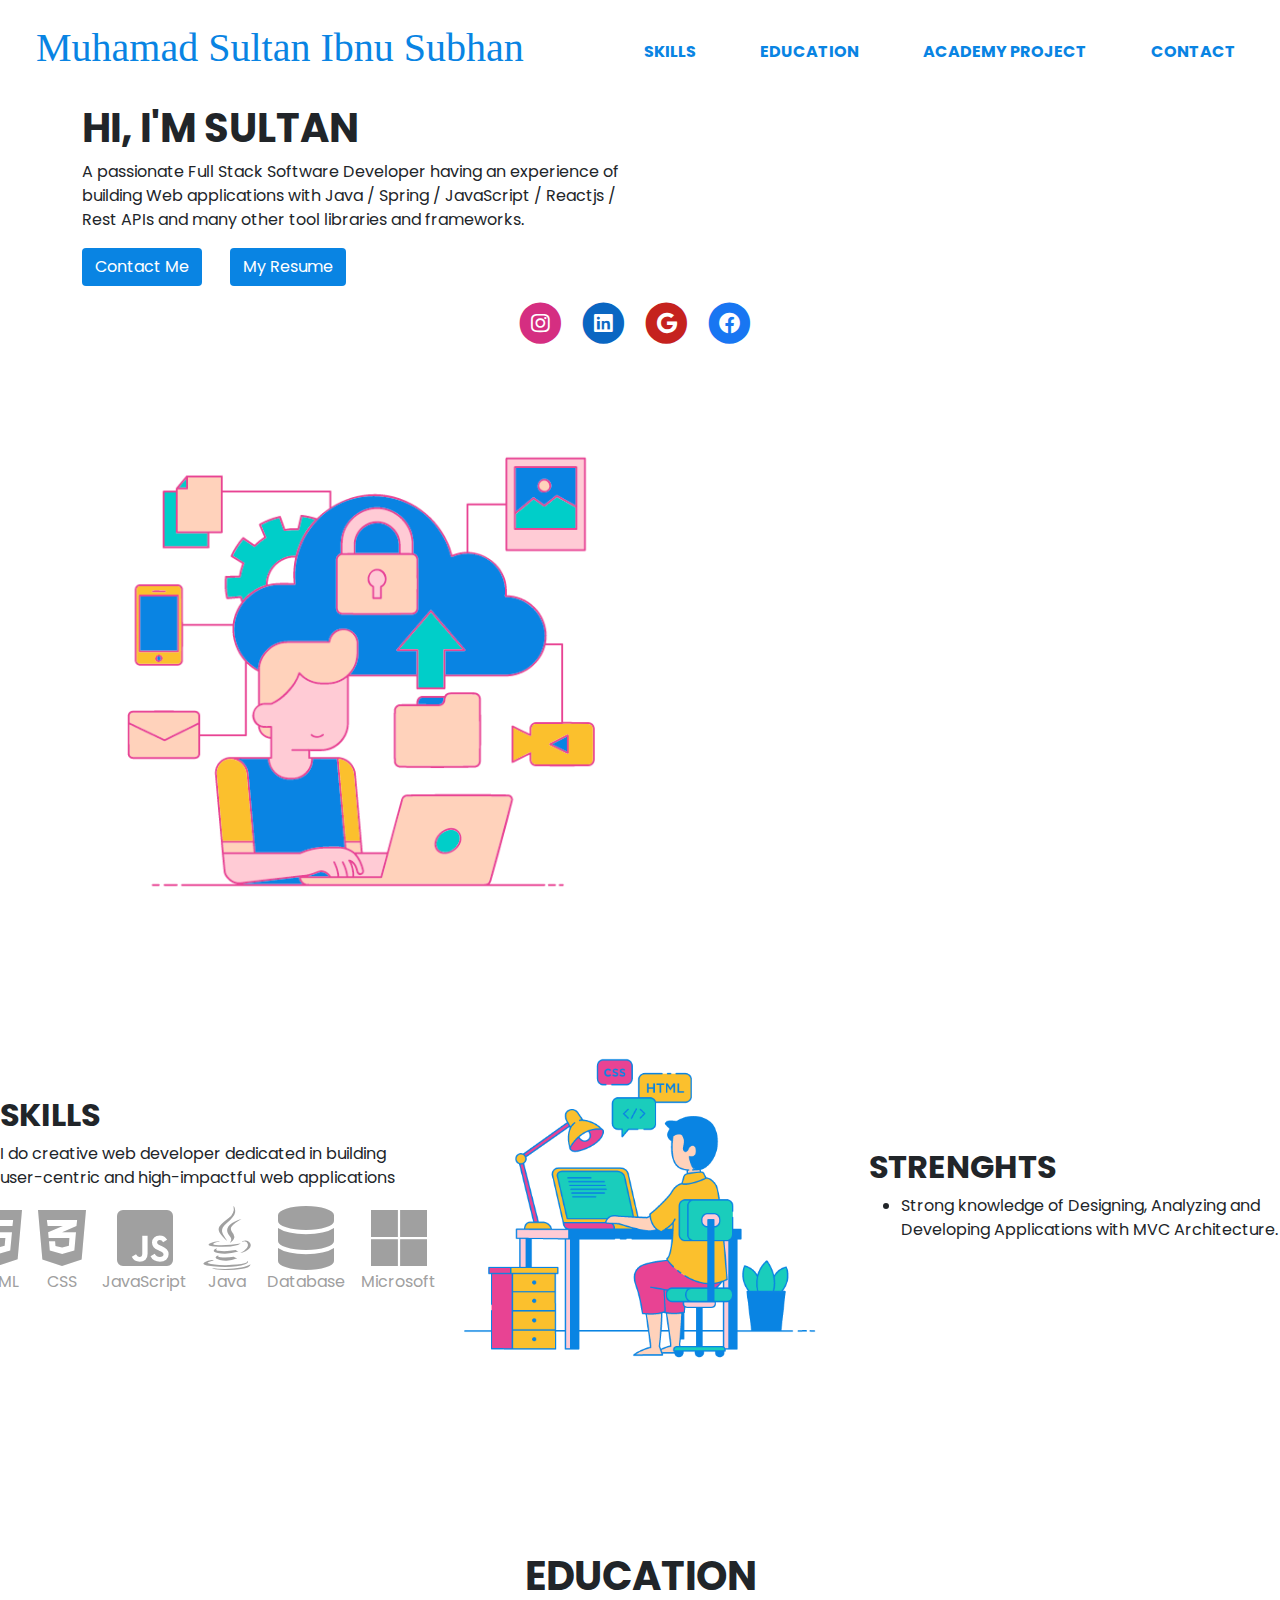
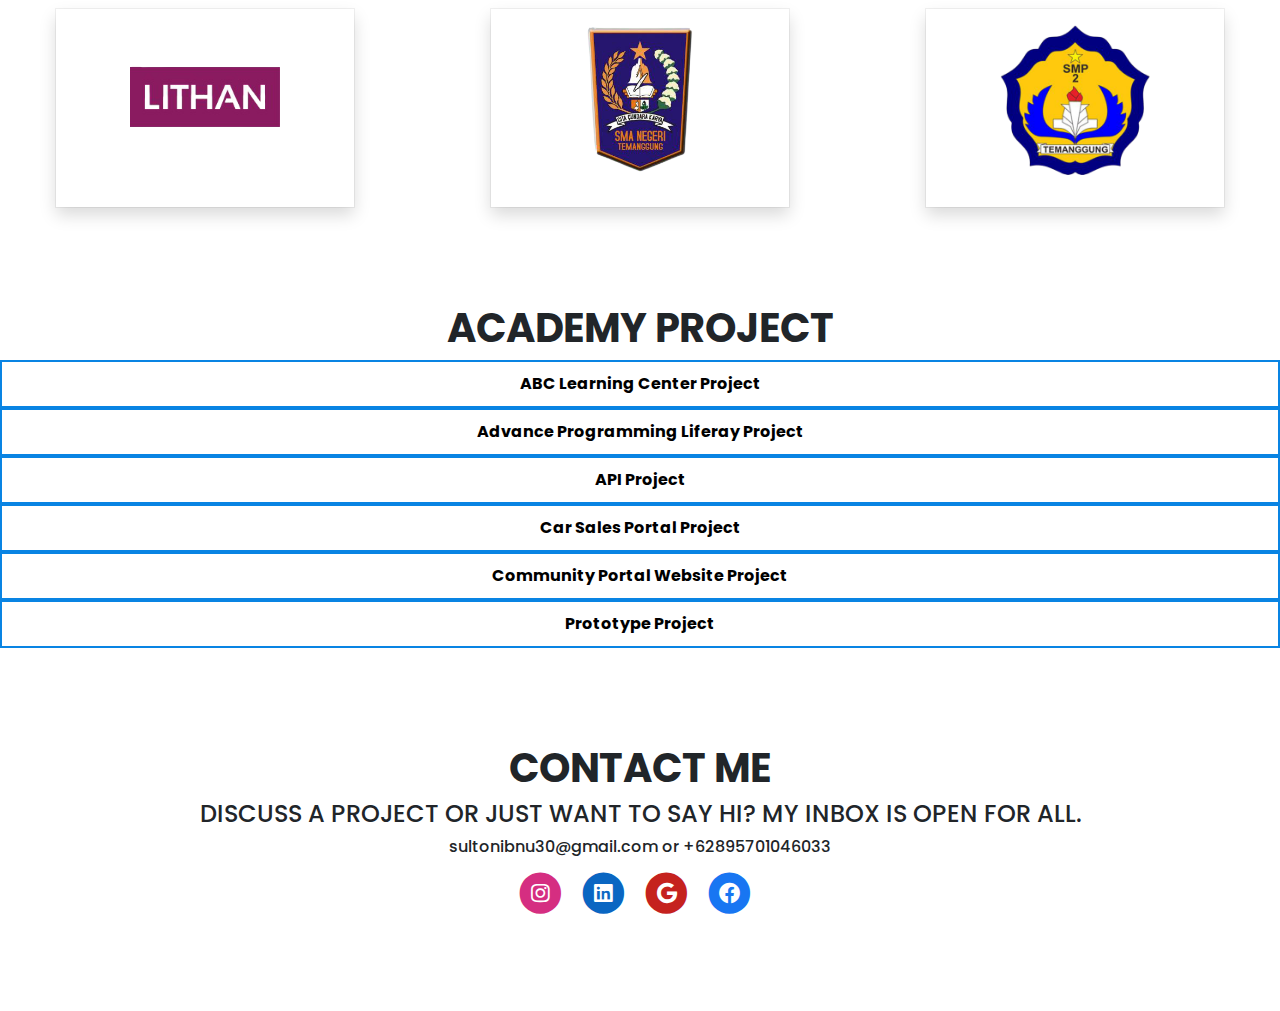
<file: index.html>
<!DOCTYPE html>
<html lang="en">
  <head>
    <!-- Required meta tags -->
    <meta charset="utf-8" />
    <meta name="viewport" content="width=device-width, initial-scale=1" />
    <!-- Bootstrap CSS -->
    <link href="assets/bootstrap/css/bootstrap.min.css" rel="stylesheet"/>
    <link rel="stylesheet" type="text/css" href="assets/css/style.css" />
    <link href="assets/fontawesome/css/all.css" rel="stylesheet">
    <title>Sultan Ibnu's Portofolio</title>
  </head>
  <body>
    <!-- Navbar -->
    <nav class="navbar navbar-expand-lg navbar-light py-4">
      <div class="container-fluid">
          <div class="logo my-auto ms-4">
              <h1>Muhamad Sultan Ibnu Subhan</h1>
          </div>
        <div class="collapse navbar-collapse" id="navbarSupportedContent">
          <ul class="navbar-nav ms-auto mb-2 mb-lg-0">
            <li class="nav-item px-4">
              <a class="nav-link text-uppercase fw-bold" aria-current="page" href="#skill">Skills</a>
            </li>
            <li class="nav-item px-4">
              <a class="nav-link text-uppercase fw-bold" aria-current="page" href="#education">Education</a>
            </li>
              <li class="nav-item px-4">
              <a class="nav-link text-uppercase fw-bold" aria-current="page" href="#AP">Academy Project</a>
            </li>
            <li class="nav-item px-4">
              <a class="nav-link text-uppercase fw-bold" aria-current="page" href="#contact">Contact</a>
            </li>
          </ul>
        </div>
      </div>
    </nav>
    <!-- Container -->
    <div class="container">
      <section>
        <div class="row pb-5">
              <div class="col-md-6 my-auto">
                <h1 class="text-uppercase fw-bold">Hi, I'm Sultan</h1>
                <p class="text-justify">
                  A passionate Full Stack Software Developer having an experience
                  of building Web applications with Java / Spring / JavaScript /
                  Reactjs / Rest APIs and many other tool libraries and frameworks.
                </p>
                <div class="d-flex justify-content-center">
                  </div>
                    <a href="https://api.whatsapp.com/send/?phone=%2B62895701046033&text&app_absent=0">    <button type="button" class="btn me-4">Contact Me</button></a>
                    

                  <a href="https://drive.google.com/file/d/1KtpRFFZ_Kb4ZLIZsbHVvjkmbnnYYE-I7/view?usp=sharing">    <button type="button" class="btn me-4">My Resume</button></a>
                </div>
                  <div class="social-media ms-0 mt-3 d-flex justify-content-center">
                      <a href="http://instagram.com/sultonibnu3">
                          <span class="fa-stack fa-lg" style="color: #D52E81;">
                              <i class="fas fa-circle fa-stack-2x"></i>
                              <i class="fab fa-instagram fa-stack-1x fa-inverse"></i>
                          </span>
                      </a>
                      <a href="https://www.linkedin.com/in/muhamad-sultan-ibnu-subhan-6921b7180">
                          <span class="fa-stack fa-lg" style="color: #0A66C2;">
                              <i class="fas fa-circle fa-stack-2x"></i>
                              <i class="fab fa-linkedin fa-stack-1x fa-inverse"></i>
                          </span>                    
                      </a>
                      <a href="mailto:sultonibnu30@gmail.com">
                          <span class="fa-stack fa-lg" style="color: #C5221E;">
                              <i class="fas fa-circle fa-stack-2x"></i>
                              <i class="fab fa-google fa-stack-1x fa-inverse"></i>
                          </span>
                      </a>
                      <a href="https://www.facebook.com/sultonibnu.sultonibnu">
                          <span class="fa-stack fa-lg" style="color: #1876F2;">
                              <i class="fas fa-circle fa-stack-2x"></i>
                              <i class="fab fa-facebook fa-stack-1x fa-inverse"></i>
                          </span>
                      </a>
                  </div>
              </div>
              <div class="col-md-6">
                <img src="assets/img/01.png" class="img-fluid">
              </div>
        </section>  </div>
     
      <section>
        <div class="row py-5" id="skill">
          <div class="col-md-4 my-auto">
            <h2 class="text-uppercase fw-bold">Skills</h2>
            <p>I do creative web developer dedicated in building user-centric and high-impactful web applications</p>
            <div class="skills ms-0 mt-3 d-flex justify-content-center">
              <span class="html text-center mx-2">
                <i class="fab fa-html5 fa-4x"></i>
                <p class="">HTML</p>
              </span>
              <span class="css text-center mx-2">
                <i class="fab fa-css3-alt fa-4x "></i>
                <p class="">CSS</p>
              </span>
              <span class="js text-center mx-2">
                <i class="fab fa-js-square fa-4x "></i>
                <p class="">JavaScript</p>
              </span>
              <span class="j text-center mx-2">
                <i class="fab fa-java fa-4x"></i>
                <p class="">Java</p>
              </span>
            <span class="j text-center mx-2">
                <i class="fa fa-database fa-4x" aria-hidden="true" ></i>
                <p class="">Database</p>
              </span>   
             <span class="j text-center mx-2">
                <i class="fab fa-microsoft fa-4x"></i>
                <p class="">Microsoft</p>
              </span>
            </div>
          </div>
          <div class="col-md-4">
            <img src="assets/img/02.png" class="img-fluid">
          </div>
          <div class="col-md-4 my-auto">
            <h2 class="text-uppercase fw-bold">Strenghts</h2>
            <ul>
              <li class="mt-2">Strong knowledge of Designing, Analyzing and Developing Applications with MVC Architecture.</li>
              
            </ul>
          </div>
        </div>
      </section>
      <div class="py-5 my-5" id="education">
        <h1 class="text-center fw-bold text-uppercase">Education</h1>
        <div class="row">
          <div class="col-md-4 d-flex justify-content-center">
            <div class="flip-card">
              <div class="flip-card-inner shadow">
                <div class="flip-card-front py-3">
                  <img src="assets/img/lithan.png" class="img-fluid mx-auto my-auto" style="max-height: 150px;">
                </div>
                <div class="flip-card-back">
                  <div class="my-5 mx-5">
                    <h5 class="text-uppercase fw-bold">Lithan Academy</h5>
                    <h6>Pearson BTEC–Level 5 Higher National Diploma in Computing</h6>
                    <p>2019-Present</p>
                  </div>
                </div>
              </div>
            </div>
          </div>
          <div class="col-md-4 d-flex justify-content-center">
            <div class="flip-card">
              <div class="flip-card-inner shadow">
                <div class="flip-card-front py-3">
                  <img src="assets/img/sma.png" class="img-fluid mx-auto my-auto" style="max-height: 150px;">
                </div>
                <div class="flip-card-back">
                  <div class="my-5 mx-5">
                    <h5 class="text-uppercase fw-bold">SMA Negeri 1 Temanggung</h5>
                    <h6>Mathematics and Natural Science</h6>
                    <p>2016-2019</p>
                  </div>
                </div>
              </div>
            </div>
          </div>
          <div class="col-md-4 d-flex justify-content-center">
            <div class="flip-card">
              <div class="flip-card-inner shadow">
                <div class="flip-card-front py-3">
                  <img src="assets/img/smp.png" class="img-fluid" style="max-height: 150px;">
                </div>
                <div class="flip-card-back">
                  <div class="my-5 mx-5">
                    <h5 class="text-uppercase fw-bold">Smp Negeri 2 Temanggung</h5>
                    <p>2013-2016</p>
                  </div>
                </div>
              </div>
            </div>
          </div>
        </div>
      </div>
      </div>
 <div class="list AP">    
      <h1 class="text-center fw-bold text-uppercase" id="AP">Academy Project</h1>

   <b>   <a class="one" href="abclearning/index.html">ABC Learning Center Project</a></b>
   <b> <a class="one" href="liferay.html">Advance Programming Liferay Project</a></b>
     <b>   <a class="one" href="api.html">API Project</a></b>
    <b><a class="one" href="carsales.html">Car Sales Portal Project</a></b>
     <b>   <a class="one" href="community.html">Community Portal Website Project</a></b>
     
    <b><a class="one" href="prototype.html">Prototype Project</a></b>

    </div>
    <div class="py-5 my-5" id="contact">
      <h1 class="text-center fw-bold text-uppercase">Contact Me</h1>
      <h4 class="text-center">DISCUSS A PROJECT OR JUST WANT TO SAY HI? MY INBOX IS OPEN FOR ALL.</h4>
      <h6 class="text-center">sultonibnu30@gmail.com or +62895701046033</h6>
      <div class="social-media ms-0 mt-3 d-flex justify-content-center">
        <a href="http://instagram.com/sultonibnu3">
            <span class="fa-stack fa-lg" style="color: #D52E81;">
                <i class="fas fa-circle fa-stack-2x"></i>
                <i class="fab fa-instagram fa-stack-1x fa-inverse"></i>
            </span>
        </a>
        <a href="https://www.linkedin.com/in/muhamad-sultan-ibnu-subhan-6921b7180">
            <span class="fa-stack fa-lg" style="color: #0A66C2;">
                <i class="fas fa-circle fa-stack-2x"></i>
                <i class="fab fa-linkedin fa-stack-1x fa-inverse"></i>
            </span>                    
        </a>
        <a href="mailto:sultonibnu30@gmail.com">
            <span class="fa-stack fa-lg" style="color: #C5221E;">
                <i class="fas fa-circle fa-stack-2x"></i>
                <i class="fab fa-google fa-stack-1x fa-inverse"></i>
            </span>
        </a>
        <a href="https://www.facebook.com/sultonibnu.sultonibnu">
            <span class="fa-stack fa-lg" style="color: #1876F2;">
                <i class="fas fa-circle fa-stack-2x"></i>
                <i class="fab fa-facebook fa-stack-1x fa-inverse"></i>
            </span>
        </a>
    </div>
    </div>

    <!-- Back to top button -->
    <button type="button" class="btn btn-danger btn-floating btn-lg" id="btn-back-to-top">
      <i class="fas fa-arrow-up"></i>
    </button>

    <script src="assets/bootstrap/js/bootstrap.bundle.min.js"></script>
    <script src="assets/js/script.js"></script>
 </body>

</html>
</file>
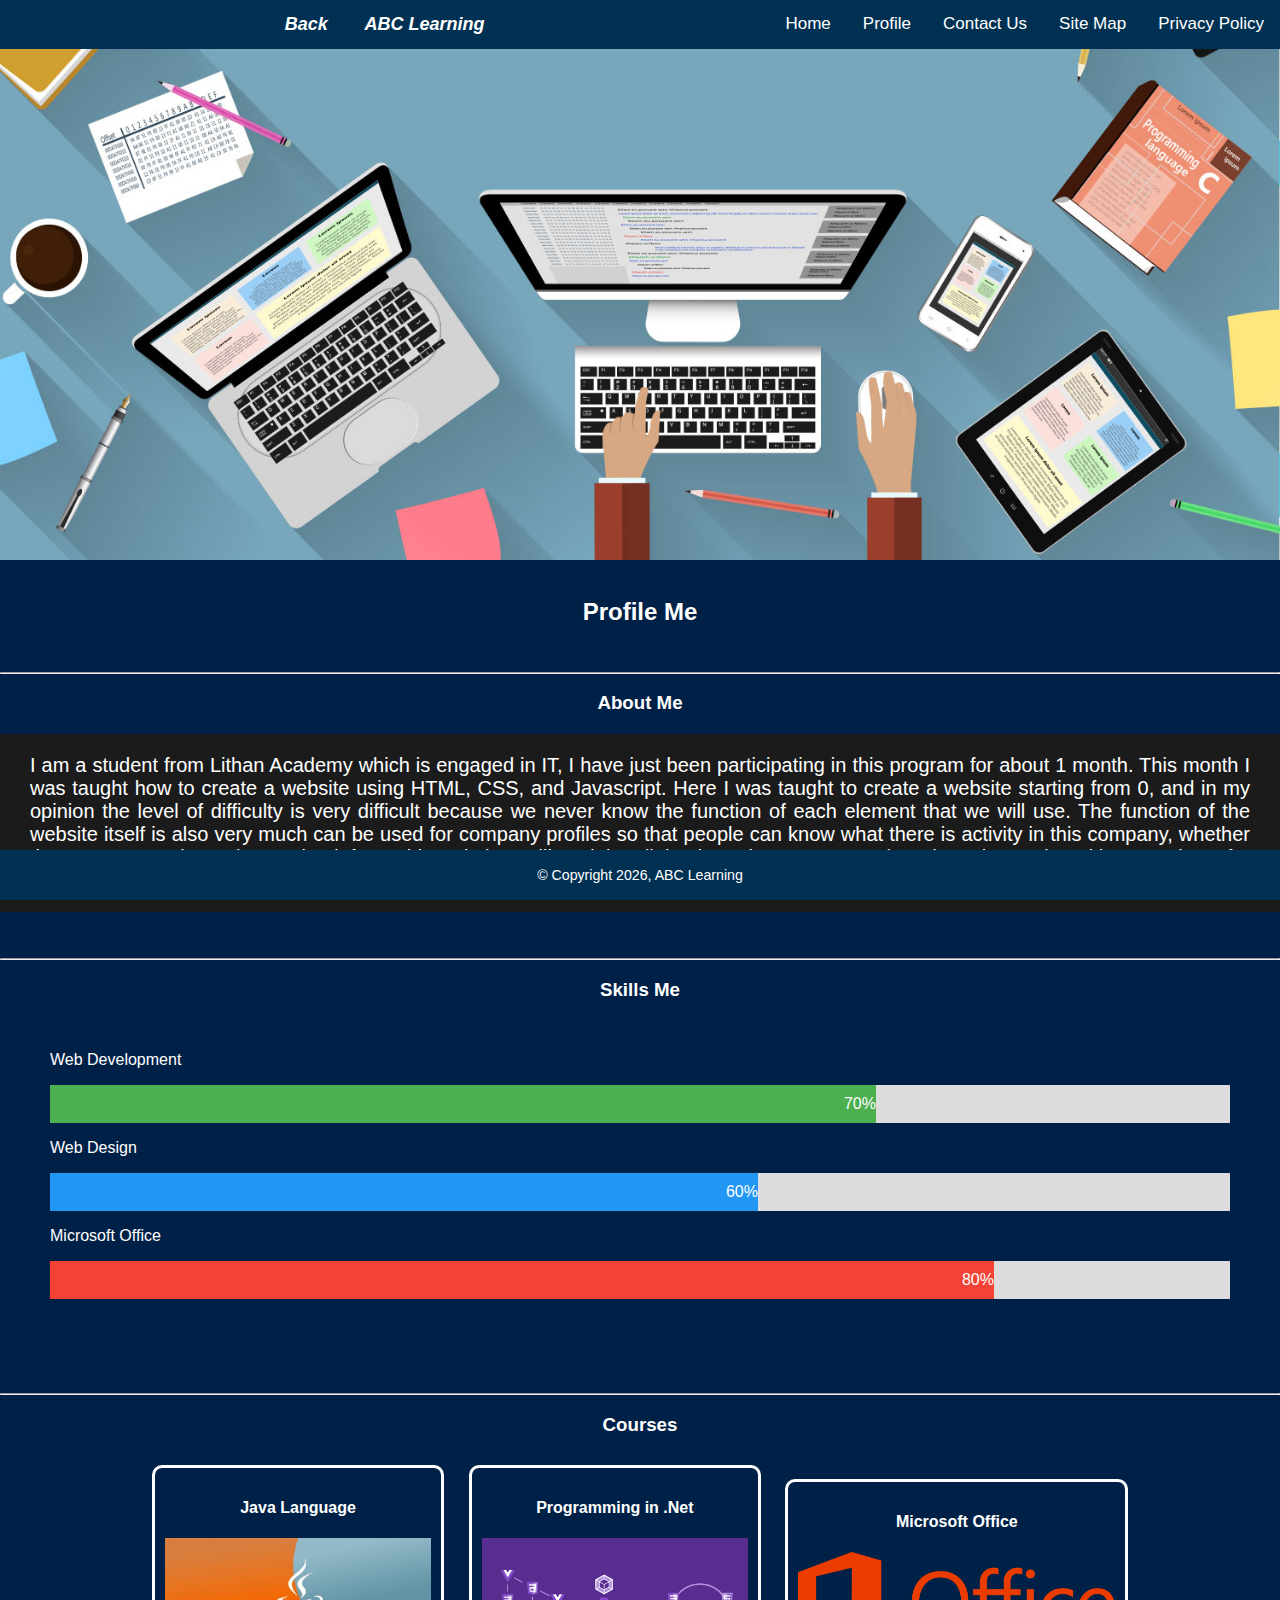
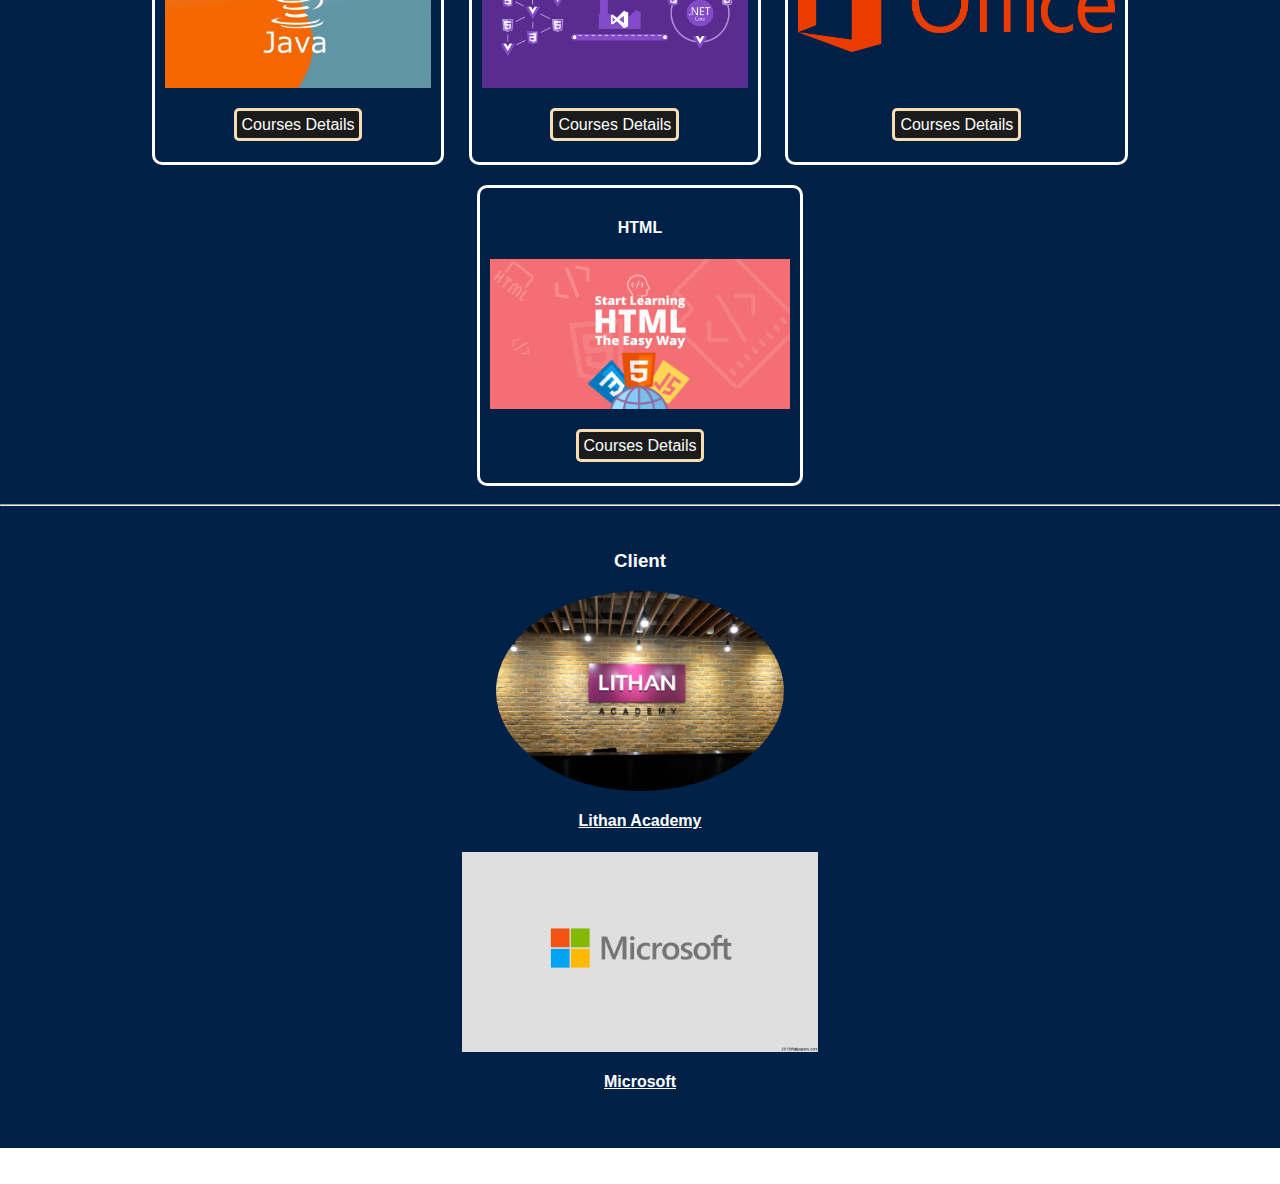
<file: abclearning/index.html>
<html>

<head>

  <!-- file css -->
  <link rel="stylesheet" type="text/css" href="css/index.css">
  <link rel="stylesheet" type="text/css" href="css/home.css">
  <link rel="stylesheet" type="text/css" href="css/tablecontact.css">
  <link rel="stylesheet" type="text/css" href="css/size_image.css">
  <link rel="stylesheet" type="text/css" href="css/skill_bar.css">
  <link rel="stylesheet" type="text/css" href="css/border_course.css">
  <script src="https://ajax.googleapis.com/ajax/libs/jquery/3.4.1/jquery.min.js"></script>

  <title>ABC Learning Center</title>

</head>

<body class="body">
  <header class="toper header">

    <div class="menu-list">
      <ul class="ul">

        <li><a href="privacy.html">Privacy Policy</a></li>
        <li><a href="sitemap.html">Site Map</a></li>
        <li><a href="contact.html">Contact Us</a></li>
        <li class="dropdown"><a href="#profile">Profile</a>
            
          <ul class="ul isi-dropdown">
            <li><a href="#about">About Us</a></li>
            <li><a href="#skills">Our Skills</a></li>
            <li><a href="#program">Our Courses</a></li>
            <li><a href="#client">Our Client</a></li>

          </ul>
        </li>
        <li><a href="index.html">Home</a></li>
        <div class="titlemenu">
          <li>
            <b>
              <em>
                   <a style="font-size:18px;" href="../index.html">Back</a>
                <a style="font-size:18px;" href="index.html">ABC Learning</a>
              </em>
            </b>
          </li>
        </div>
      </ul>

    </div>


  </header>



  <!-- home -->

  <center>
    <div id="home" class="home">
      <h2>HOME</h2>
      <img src="images/home.jpg" style="max-width:100%;">
    </div>


    <!-- about -->
    <div class="P1d2951 about" id="profile"><br>

      <h2>Profile Me</h2>
      <br>
      <hr>
      <h3 id="about">About Me</h3>
      <p class="hometext">I am a student from Lithan Academy which is engaged in IT, I have just been participating in
        this program for about 1 month. This month I was taught how to create a website using HTML, CSS, and Javascript.
        Here I was taught to create a website starting from 0, and in my opinion the level of difficulty is very
        difficult because we never know the function of each element that we will use. The function of the website
        itself is also very much can be used for company profiles so that people can know what there is activity in this
        company, whether there are vacancies or interesting info. In this website I will explain a little about the IT
        program that I have learned at Lithan Academy for approximately 1 month. Sorry if there is info or wrong words I
        apologize with the truth.</p>
      <br>
      <hr>
      <h3 id="skills">Skills Me</h3>
      <div style="text-align:left; margin:50px;">
        <p>Web Development</p>
        <div class="container">
          <div class="skills wb">70%</div>
        </div>

        <p>Web Design</p>
        <div class="container">
          <div class="skills wd">60%</div>
        </div>

        <p>Microsoft Office</p>
        <div class="container">
          <div class="skills mo">80%</div>
        </div>
      </div>
      <br>
      <br>

      <hr>
      <h3 id="program">Courses</h3>
      <div class="divutama">


        <!-- <script>
          $(document).ready(function () {
            $("#javahide").hide();
            $("#btnjava").click(function () {
              $("#javahide").toggle(500);
            });

          });
        </script> -->


        <div class="kotakputih">
          <h4>Java Language</h4>
          <img src="images/java.jpg" class="image_size" style="margin-bottom: 10px;" alt=""><br> <br>
          <a href="javacourse.html" id="btnjava" class="btndetail">Courses Details</a>

          <br><br>

        </div>


        <div class="kotakputih">
          <h4>Programming in .Net</h4>
          <img src="images/net.png" class="image_size" style="margin-bottom: 10px;" alt=""><br><br>
          <a href="netcourse.html" id="btnjava" class="btndetail">Courses Details</a>

          <br><br>

        </div>


        <div class="kotakputih">
          <h4>Microsoft Office</h4>
          <img src="images/mic.png" class="image_size" style="height: 100px ;margin-bottom: 10px;" alt=""><br>
          <br><br><br>
          <a href="miccourse.html" id="btnjava" class="btndetail">Courses Details</a>

          <br><br>

        </div>

        <div class="kotakputih">
          <h4>HTML</h4>
          <img src="images/html.png" class="image_size" style="margin-bottom: 10px;" alt=""><br><br>
          <a href="htmlcourse.html" id="btnjava" class="btndetail">Courses Details</a>

          <br><br>

        </div>

      </div>




      <hr>
      <br>
      <h3 id="client">Client</h3>

      <img style="border-radius: 100%;" src="images/lithan.jpg" class="image_size2" alt="Lithan Academy">
      <u>
        <h4>Lithan Academy</h4>
      </u>

      <img src="images/microsoft_.png" class="image_size2" alt="Mirosoft">
      <u>
        <h4>Microsoft</h4>
      </u>
      <br><br>
    </div>


    <br><br>



    <footer>
      <div class="footer">
        <p>
          <small>&copy; Copyright <span id="tahun">year now</span>, ABC Learning</small>



        </p>
      </div>
    </footer>




    <!-- file javascript -->
    <script type="text/javascript" src="js/index.js"></script>
    <script type="text/javascript" src="js/alert_input.js"></script>
</body>

</html>
</file>
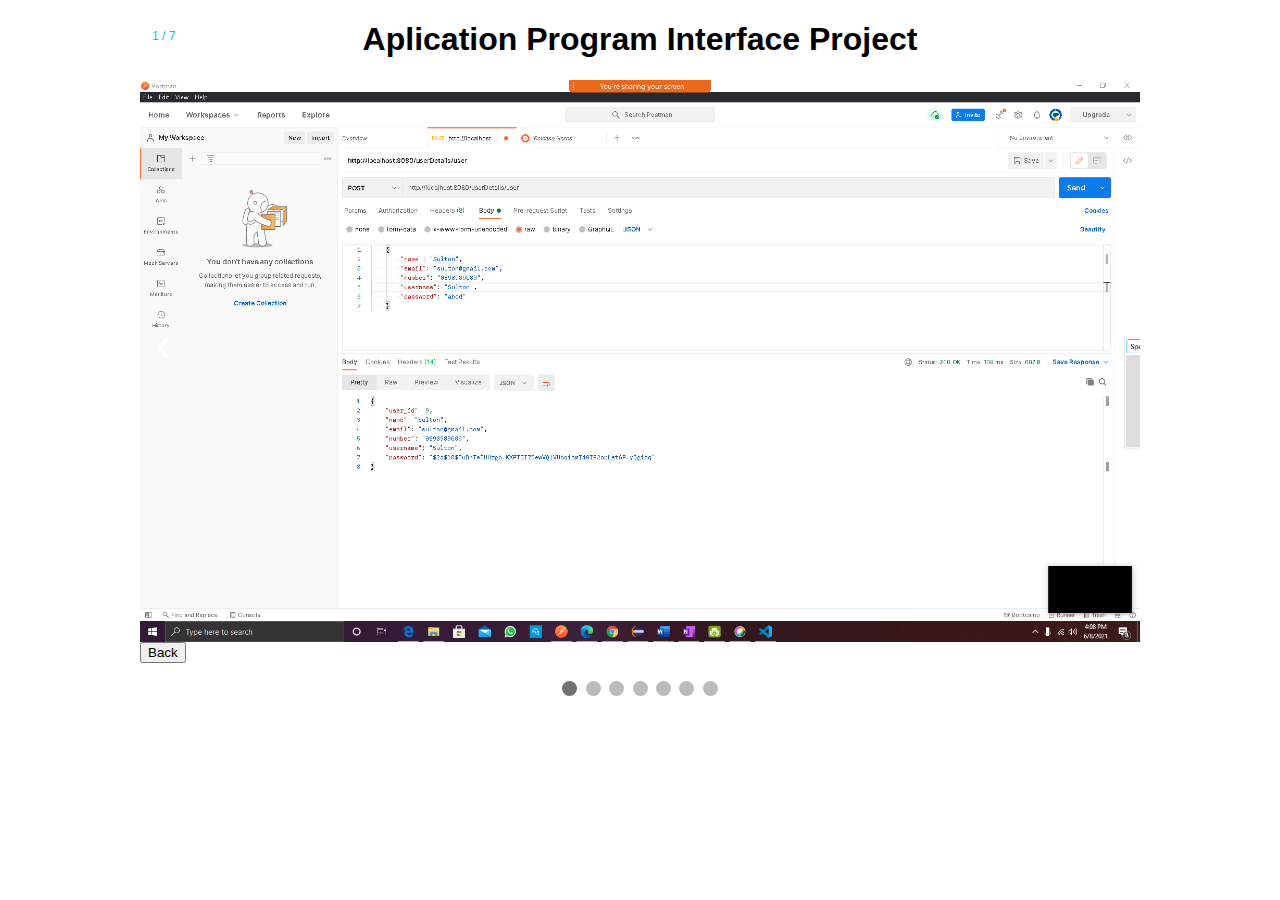
<file: api.html>
<!DOCTYPE html>
<html>
<head>
<meta name="viewport" content="width=device-width, initial-scale=1">
<style>
* {box-sizing: border-box}
body {font-family: Verdana, sans-serif; margin:0}
.mySlides {display: none}
img {vertical-align: middle;}

/* Slideshow container */
.slideshow-container {
  max-width: 1000px;
  position: relative;
  margin: auto;
}

/* Next & previous buttons */
.prev, .next {
  cursor: pointer;
  position: absolute;
  top: 50%;
  width: auto;
  padding: 16px;
  margin-top: -22px;
  color: white;
  font-weight: bold;
  font-size: 18px;
  transition: 0.6s ease;
  border-radius: 0 3px 3px 0;
  user-select: none;
}

/* Position the "next button" to the right */
.next {
  right: 0;
  border-radius: 3px 0 0 3px;
}

/* On hover, add a black background color with a little bit see-through */
.prev:hover, .next:hover {
  background-color: rgba(0,0,0,0.8);
}

/* Caption text */
.text {
  color: #f2f2f2;
  font-size: 15px;
  padding: 8px 12px;
  position: absolute;
  bottom: 8px;
  width: 100%;
  text-align: center;
}

/* Number text (1/3 etc) */
.numbertext {
  color: #f2f2f2;
  font-size: 12px;
  padding: 8px 12px;
  position: absolute;
  top: 0;
}

/* The dots/bullets/indicators */
.dot {
  cursor: pointer;
  height: 15px;
  width: 15px;
  margin: 0 2px;
  background-color: #bbb;
  border-radius: 50%;
  display: inline-block;
  transition: background-color 0.6s ease;
}

.active, .dot:hover {
  background-color: #717171;
}

/* Fading animation */
.fade {
  -webkit-animation-name: fade;
  -webkit-animation-duration: 1.5s;
  animation-name: fade;
  animation-duration: 1.5s;
}

@-webkit-keyframes fade {
  from {opacity: .4} 
  to {opacity: 1}
}

@keyframes fade {
  from {opacity: .4} 
  to {opacity: 1}
}

/* On smaller screens, decrease text size */
@media only screen and (max-width: 300px) {
  .prev, .next,.text {font-size: 11px}
}
</style>
</head>
<body>

<div class="slideshow-container">
<h1 style="text-align: center;">Aplication Program Interface Project</h1>
<div class="mySlides fade">
  <div class="numbertext" style="color: deepskyblue;">1 / 7</div>
  <img src="assets/img/api/1.png" style="width:100%">
  <div class="text"></div>
</div>

<div class="mySlides fade">
  <div class="numbertext" style="color: deepskyblue;">2 / 7</div>
  <img src="assets/img/api/2.png" style="width:100%">
  <div class="text"></div>
</div>

<div class="mySlides fade">
  <div class="numbertext" style="color: deepskyblue;">3 / 7</div>
  <img src="assets/img/api/3.png" style="width:100%">
  <div class="text"></div>
</div>

<div class="mySlides fade">
  <div class="numbertext" style="color: deepskyblue;">4 / 7</div>
  <img src="assets/img/api/4.png" style="width:100%">
  <div class="text"></div>
</div>
   
<div class="mySlides fade">
  <div class="numbertext" style="color: deepskyblue;">5 / 7</div>
  <img src="assets/img/api/5.png" style="width:100%">
  <div class="text"></div>
</div>
    
<div class="mySlides fade" style="color: deepskyblue;">
  <div class="numbertext" style="color: deepskyblue;">6 / 7</div>
  <img src="assets/img/api/6.png" style="width:100%">
  <div class="text"></div>
</div>
<div class="mySlides fade">
  <div class="numbertext" style="color: deepskyblue;">7 / 7</div>
  <img src="assets/img/api/7.png" style="width:100%">
  <div class="text"></div>
</div>
    
    
<a class="prev" onclick="plusSlides(-1)">&#10094;</a>
<a class="next" onclick="plusSlides(1)">&#10095;</a>
<a href="index.html">    <button type="button" class="btn me-4">Back</button></a>
</div>
<br>

<div style="text-align:center">
  <span class="dot" onclick="currentSlide(1)"></span> 
  <span class="dot" onclick="currentSlide(2)"></span> 
  <span class="dot" onclick="currentSlide(3)"></span>
  <span class="dot" onclick="currentSlide(4)"></span>
  <span class="dot" onclick="currentSlide(5)"></span>
  <span class="dot" onclick="currentSlide(6)"></span>
  <span class="dot" onclick="currentSlide(7)"></span>
</div>

<script>
var slideIndex = 1;
showSlides(slideIndex);

function plusSlides(n) {
  showSlides(slideIndex += n);
}

function currentSlide(n) {
  showSlides(slideIndex = n);
}

function showSlides(n) {
  var i;
  var slides = document.getElementsByClassName("mySlides");
  var dots = document.getElementsByClassName("dot");
  if (n > slides.length) {slideIndex = 1}    
  if (n < 1) {slideIndex = slides.length}
  for (i = 0; i < slides.length; i++) {
      slides[i].style.display = "none";  
  }
  for (i = 0; i < dots.length; i++) {
      dots[i].className = dots[i].className.replace(" active", "");
  }
  slides[slideIndex-1].style.display = "block";  
  dots[slideIndex-1].className += " active";
}
</script>

</body>
</html>
</file>
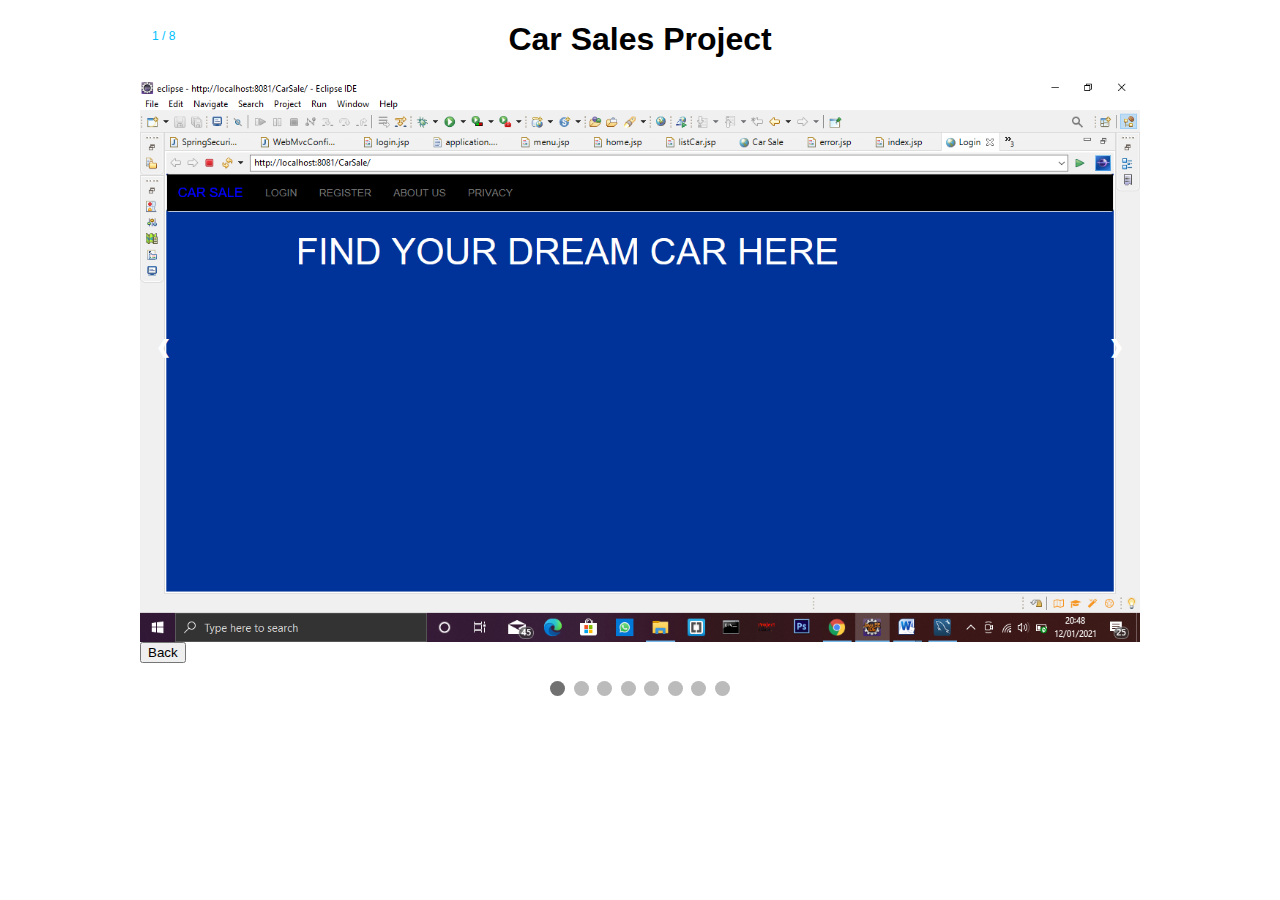
<file: carsales.html>
<!DOCTYPE html>
<html>
<head>
<meta name="viewport" content="width=device-width, initial-scale=1">
<style>
* {box-sizing: border-box}
body {font-family: Verdana, sans-serif; margin:0}
.mySlides {display: none}
img {vertical-align: middle;}

/* Slideshow container */
.slideshow-container {
  max-width: 1000px;
  position: relative;
  margin: auto;
}

/* Next & previous buttons */
.prev, .next {
  cursor: pointer;
  position: absolute;
  top: 50%;
  width: auto;
  padding: 16px;
  margin-top: -22px;
  color: white;
  font-weight: bold;
  font-size: 18px;
  transition: 0.6s ease;
  border-radius: 0 3px 3px 0;
  user-select: none;
}

/* Position the "next button" to the right */
.next {
  right: 0;
  border-radius: 3px 0 0 3px;
}

/* On hover, add a black background color with a little bit see-through */
.prev:hover, .next:hover {
  background-color: rgba(0,0,0,0.8);
}

/* Caption text */
.text {
  color: #f2f2f2;
  font-size: 15px;
  padding: 8px 12px;
  position: absolute;
  bottom: 8px;
  width: 100%;
  text-align: center;
}

/* Number text (1/3 etc) */
.numbertext {
  color: #f2f2f2;
  font-size: 12px;
  padding: 8px 12px;
  position: absolute;
  top: 0;
}

/* The dots/bullets/indicators */
.dot {
  cursor: pointer;
  height: 15px;
  width: 15px;
  margin: 0 2px;
  background-color: #bbb;
  border-radius: 50%;
  display: inline-block;
  transition: background-color 0.6s ease;
}

.active, .dot:hover {
  background-color: #717171;
}

/* Fading animation */
.fade {
  -webkit-animation-name: fade;
  -webkit-animation-duration: 1.5s;
  animation-name: fade;
  animation-duration: 1.5s;
}

@-webkit-keyframes fade {
  from {opacity: .4} 
  to {opacity: 1}
}

@keyframes fade {
  from {opacity: .4} 
  to {opacity: 1}
}

/* On smaller screens, decrease text size */
@media only screen and (max-width: 300px) {
  .prev, .next,.text {font-size: 11px}
}
</style>
</head>
<body>

<div class="slideshow-container">
<h1 style="text-align: center;">Car Sales Project</h1>
<div class="mySlides fade">
  <div class="numbertext" style="color: deepskyblue;">1 / 8</div>
  <img src="assets/img/carsales/1.png" style="width:100%">
  <div class="text"></div>
</div>

<div class="mySlides fade">
  <div class="numbertext" style="color: deepskyblue;">2 / 8</div>
  <img src="assets/img/carsales/2.png" style="width:100%">
  <div class="text"></div>
</div>

<div class="mySlides fade">
  <div class="numbertext" style="color: deepskyblue;">3 / 8</div>
  <img src="assets/img/carsales/3.png" style="width:100%">
  <div class="text"></div>
</div>

<div class="mySlides fade">
  <div class="numbertext" style="color: deepskyblue;">4 / 8</div>
  <img src="assets/img/carsales/4.png" style="width:100%">
  <div class="text"></div>
</div>
   
<div class="mySlides fade">
  <div class="numbertext" style="color: deepskyblue;">5 / 8</div>
  <img src="assets/img/carsales/5.png" style="width:100%">
  <div class="text"></div>
</div>
    
<div class="mySlides fade" style="color: deepskyblue;">
  <div class="numbertext" style="color: deepskyblue;">6 / 8</div>
  <img src="assets/img/carsales/6.png" style="width:100%">
  <div class="text"></div>
</div>
<div class="mySlides fade">
  <div class="numbertext" style="color: deepskyblue;">7 / 8</div>
  <img src="assets/img/carsales/7.png" style="width:100%">
  <div class="text"></div>
</div>
<div class="mySlides fade">
  <div class="numbertext" style="color: deepskyblue;">8 / 8</div>
  <img src="assets/img/carsales/8.png" style="width:100%">
  <div class="text"></div>
</div>
    
    
<a class="prev" onclick="plusSlides(-1)">&#10094;</a>
<a class="next" onclick="plusSlides(1)">&#10095;</a>
<a href="index.html">    <button type="button" class="btn me-4">Back</button></a>
</div>
<br>

<div style="text-align:center">
  <span class="dot" onclick="currentSlide(1)"></span> 
  <span class="dot" onclick="currentSlide(2)"></span> 
  <span class="dot" onclick="currentSlide(3)"></span>
  <span class="dot" onclick="currentSlide(4)"></span>
  <span class="dot" onclick="currentSlide(5)"></span>
  <span class="dot" onclick="currentSlide(6)"></span>
  <span class="dot" onclick="currentSlide(7)"></span>
    <span class="dot" onclick="currentSlide(8)"></span>
</div>

<script>
var slideIndex = 1;
showSlides(slideIndex);

function plusSlides(n) {
  showSlides(slideIndex += n);
}

function currentSlide(n) {
  showSlides(slideIndex = n);
}

function showSlides(n) {
  var i;
  var slides = document.getElementsByClassName("mySlides");
  var dots = document.getElementsByClassName("dot");
  if (n > slides.length) {slideIndex = 1}    
  if (n < 1) {slideIndex = slides.length}
  for (i = 0; i < slides.length; i++) {
      slides[i].style.display = "none";  
  }
  for (i = 0; i < dots.length; i++) {
      dots[i].className = dots[i].className.replace(" active", "");
  }
  slides[slideIndex-1].style.display = "block";  
  dots[slideIndex-1].className += " active";
}
</script>

</body>
</html>
</file>
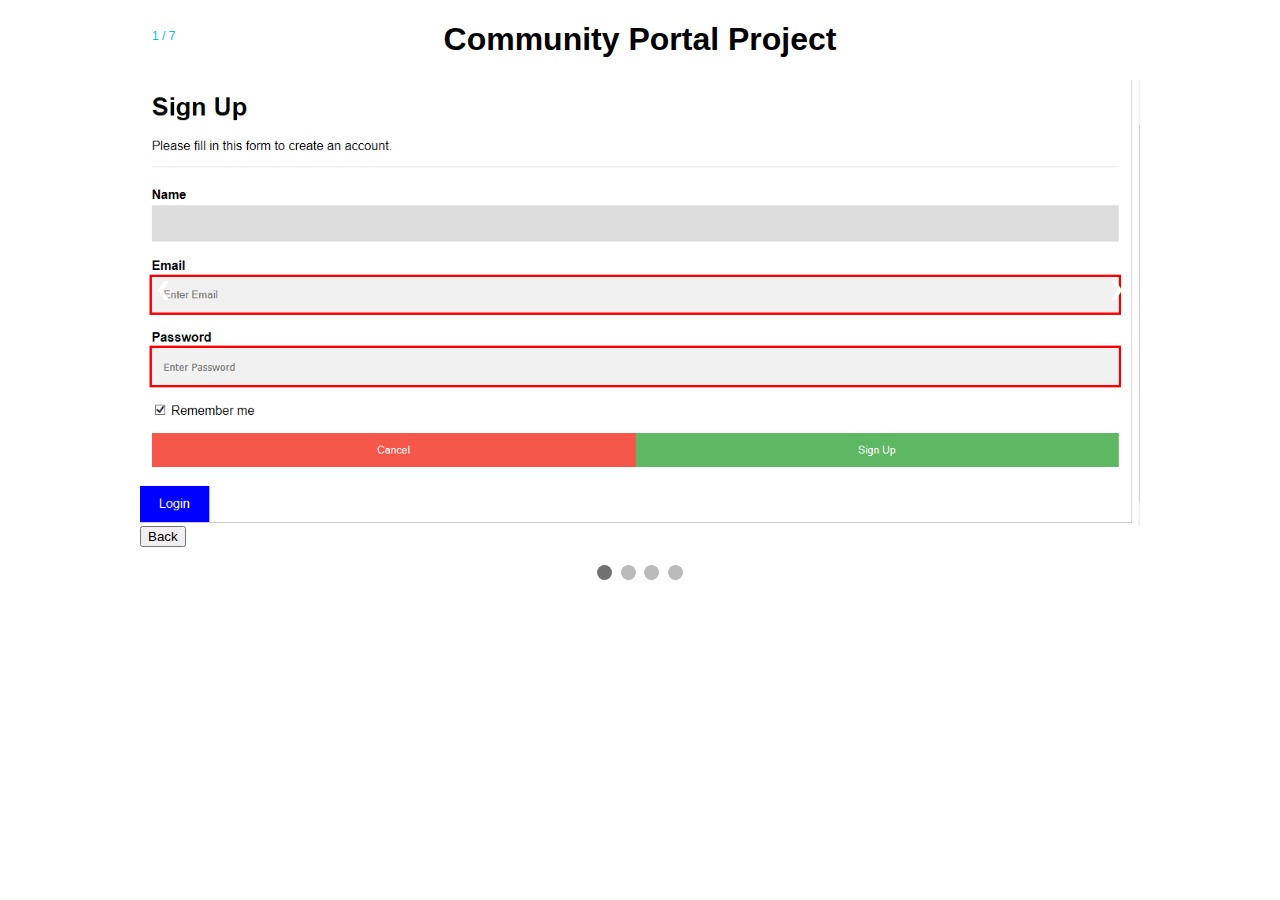
<file: community.html>
<!DOCTYPE html>
<html>
<head>
<meta name="viewport" content="width=device-width, initial-scale=1">
<style>
* {box-sizing: border-box}
body {font-family: Verdana, sans-serif; margin:0}
.mySlides {display: none}
img {vertical-align: middle;}

/* Slideshow container */
.slideshow-container {
  max-width: 1000px;
  position: relative;
  margin: auto;
}

/* Next & previous buttons */
.prev, .next {
  cursor: pointer;
  position: absolute;
  top: 50%;
  width: auto;
  padding: 16px;
  margin-top: -22px;
  color: white;
  font-weight: bold;
  font-size: 18px;
  transition: 0.6s ease;
  border-radius: 0 3px 3px 0;
  user-select: none;
}

/* Position the "next button" to the right */
.next {
  right: 0;
  border-radius: 3px 0 0 3px;
}

/* On hover, add a black background color with a little bit see-through */
.prev:hover, .next:hover {
  background-color: rgba(0,0,0,0.8);
}

/* Caption text */
.text {
  color: #f2f2f2;
  font-size: 15px;
  padding: 8px 12px;
  position: absolute;
  bottom: 8px;
  width: 100%;
  text-align: center;
}

/* Number text (1/3 etc) */
.numbertext {
  color: #f2f2f2;
  font-size: 12px;
  padding: 8px 12px;
  position: absolute;
  top: 0;
}

/* The dots/bullets/indicators */
.dot {
  cursor: pointer;
  height: 15px;
  width: 15px;
  margin: 0 2px;
  background-color: #bbb;
  border-radius: 50%;
  display: inline-block;
  transition: background-color 0.6s ease;
}

.active, .dot:hover {
  background-color: #717171;
}

/* Fading animation */
.fade {
  -webkit-animation-name: fade;
  -webkit-animation-duration: 1.5s;
  animation-name: fade;
  animation-duration: 1.5s;
}

@-webkit-keyframes fade {
  from {opacity: .4} 
  to {opacity: 1}
}

@keyframes fade {
  from {opacity: .4} 
  to {opacity: 1}
}

/* On smaller screens, decrease text size */
@media only screen and (max-width: 300px) {
  .prev, .next,.text {font-size: 11px}
}
</style>
</head>
<body>

<div class="slideshow-container">
<h1 style="text-align: center;">Community Portal Project</h1>
<div class="mySlides fade">
  <div class="numbertext" style="color: deepskyblue;">1 / 7</div>
  <img src="assets/img/comunity/1.png" style="width:100%">
  <div class="text"></div>
</div>

<div class="mySlides fade">
  <div class="numbertext" style="color: deepskyblue;">2 / 7</div>
  <img src="assets/img/comunity/2.png" style="width:100%">
  <div class="text"></div>
</div>

<div class="mySlides fade">
  <div class="numbertext" style="color: deepskyblue;">3 / 7</div>
  <img src="assets/img/comunity/3.png" style="width:100%">
  <div class="text"></div>
</div>

<div class="mySlides fade">
  <div class="numbertext" style="color: deepskyblue;">4 / 7</div>
  <img src="assets/img/comunity/4.png" style="width:100%">
  <div class="text"></div>
</div>
   

    
    
<a class="prev" onclick="plusSlides(-1)">&#10094;</a>
<a class="next" onclick="plusSlides(1)">&#10095;</a>
<a href="index.html">    <button type="button" class="btn me-4">Back</button></a>
</div>
<br>

<div style="text-align:center">
  <span class="dot" onclick="currentSlide(1)"></span> 
  <span class="dot" onclick="currentSlide(2)"></span> 
  <span class="dot" onclick="currentSlide(3)"></span>
  <span class="dot" onclick="currentSlide(4)"></span>
 
</div>

<script>
var slideIndex = 1;
showSlides(slideIndex);

function plusSlides(n) {
  showSlides(slideIndex += n);
}

function currentSlide(n) {
  showSlides(slideIndex = n);
}

function showSlides(n) {
  var i;
  var slides = document.getElementsByClassName("mySlides");
  var dots = document.getElementsByClassName("dot");
  if (n > slides.length) {slideIndex = 1}    
  if (n < 1) {slideIndex = slides.length}
  for (i = 0; i < slides.length; i++) {
      slides[i].style.display = "none";  
  }
  for (i = 0; i < dots.length; i++) {
      dots[i].className = dots[i].className.replace(" active", "");
  }
  slides[slideIndex-1].style.display = "block";  
  dots[slideIndex-1].className += " active";
}
</script>

</body>
</html>
</file>
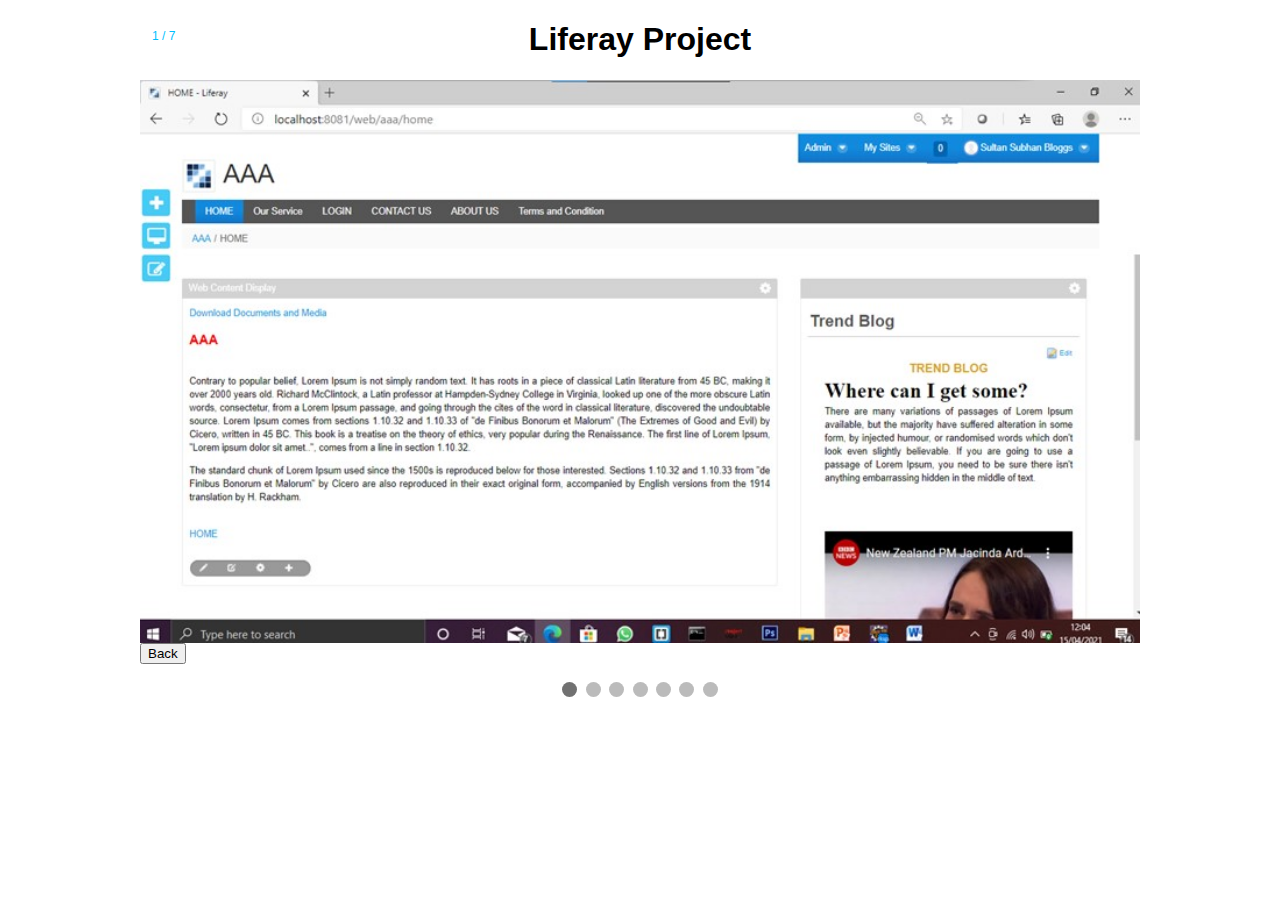
<file: liferay.html>
<!DOCTYPE html>
<html>
<head>
    
<meta name="viewport" content="width=device-width, initial-scale=1">
<style>
* {box-sizing: border-box}
body {font-family: Verdana, sans-serif; margin:0}
.mySlides {display: none}
img {vertical-align: middle;}

/* Slideshow container */
.slideshow-container {
  max-width: 1000px;
  position: relative;
  margin: auto;
}

/* Next & previous buttons */
.prev, .next {
  cursor: pointer;
  position: absolute;
  top: 50%;
  width: auto;
  padding: 16px;
  margin-top: -22px;
  color: white;
  font-weight: bold;
  font-size: 18px;
  transition: 0.6s ease;
  border-radius: 0 3px 3px 0;
  user-select: none;
}

/* Position the "next button" to the right */
.next {
  right: 0;
  border-radius: 3px 0 0 3px;
}

/* On hover, add a black background color with a little bit see-through */
.prev:hover, .next:hover {
  background-color: rgba(0,0,0,0.8);
}

/* Caption text */
.text {
  color: #f2f2f2;
  font-size: 15px;
  padding: 8px 12px;
  position: absolute;
  bottom: 8px;
  width: 100%;
  text-align: center;
}

/* Number text (1/3 etc) */
.numbertext {
  color: #f2f2f2;
  font-size: 12px;
  padding: 8px 12px;
  position: absolute;
  top: 0;
}

/* The dots/bullets/indicators */
.dot {
  cursor: pointer;
  height: 15px;
  width: 15px;
  margin: 0 2px;
  background-color: #bbb;
  border-radius: 50%;
  display: inline-block;
  transition: background-color 0.6s ease;
}

.active, .dot:hover {
  background-color: #717171;
}

/* Fading animation */
.fade {
  -webkit-animation-name: fade;
  -webkit-animation-duration: 1.5s;
  animation-name: fade;
  animation-duration: 1.5s;
}

@-webkit-keyframes fade {
  from {opacity: .4} 
  to {opacity: 1}
}

@keyframes fade {
  from {opacity: .4} 
  to {opacity: 1}
}

/* On smaller screens, decrease text size */
@media only screen and (max-width: 300px) {
  .prev, .next,.text {font-size: 11px}
}
</style>
</head>
<body>

<div class="slideshow-container">
<h1 style="text-align: center;">Liferay Project</h1>
<div class="mySlides fade">
  <div class="numbertext" style="color: deepskyblue;">1 / 7</div>
  <img src="assets/img/liferay/1.jpg" style="width:100%">
  <div class="text"></div>
</div>

<div class="mySlides fade">
  <div class="numbertext" style="color: deepskyblue;">2 / 7</div>
  <img src="assets/img/liferay/2.png" style="width:100%">
  <div class="text"></div>
</div>

<div class="mySlides fade">
  <div class="numbertext" style="color: deepskyblue;">3 / 7</div>
  <img src="assets/img/liferay/3.png" style="width:100%">
  <div class="text"></div>
</div>

<div class="mySlides fade">
  <div class="numbertext" style="color: deepskyblue;">4 / 7</div>
  <img src="assets/img/liferay/4.png" style="width:100%">
  <div class="text"></div>
</div>
   
<div class="mySlides fade">
  <div class="numbertext" style="color: deepskyblue;">5 / 7</div>
  <img src="assets/img/liferay/5.png" style="width:100%">
  <div class="text"></div>
</div>
    
<div class="mySlides fade" style="color: deepskyblue;">
  <div class="numbertext">6 / 7</div>
  <img src="assets/img/liferay/6.png" style="width:100%">
  <div class="text"></div>
</div>
<div class="mySlides fade">
  <div class="numbertext" style="color: deepskyblue;">7 / 7</div>
  <img src="assets/img/liferay/7.png" style="width:100%">
  <div class="text"></div>
</div>
    
    
<a class="prev" onclick="plusSlides(-1)">&#10094;</a>
<a class="next" onclick="plusSlides(1)">&#10095;</a>
<a href="index.html">    <button type="button" class="btn me-4">Back</button></a>
</div>
<br>

<div style="text-align:center">
  <span class="dot" onclick="currentSlide(1)"></span> 
  <span class="dot" onclick="currentSlide(2)"></span> 
  <span class="dot" onclick="currentSlide(3)"></span>
  <span class="dot" onclick="currentSlide(4)"></span>
  <span class="dot" onclick="currentSlide(5)"></span>
  <span class="dot" onclick="currentSlide(6)"></span>
  <span class="dot" onclick="currentSlide(7)"></span>
</div>

<script>
var slideIndex = 1;
showSlides(slideIndex);

function plusSlides(n) {
  showSlides(slideIndex += n);
}

function currentSlide(n) {
  showSlides(slideIndex = n);
}

function showSlides(n) {
  var i;
  var slides = document.getElementsByClassName("mySlides");
  var dots = document.getElementsByClassName("dot");
  if (n > slides.length) {slideIndex = 1}    
  if (n < 1) {slideIndex = slides.length}
  for (i = 0; i < slides.length; i++) {
      slides[i].style.display = "none";  
  }
  for (i = 0; i < dots.length; i++) {
      dots[i].className = dots[i].className.replace(" active", "");
  }
  slides[slideIndex-1].style.display = "block";  
  dots[slideIndex-1].className += " active";
}
</script>

</body>
</html>
</file>
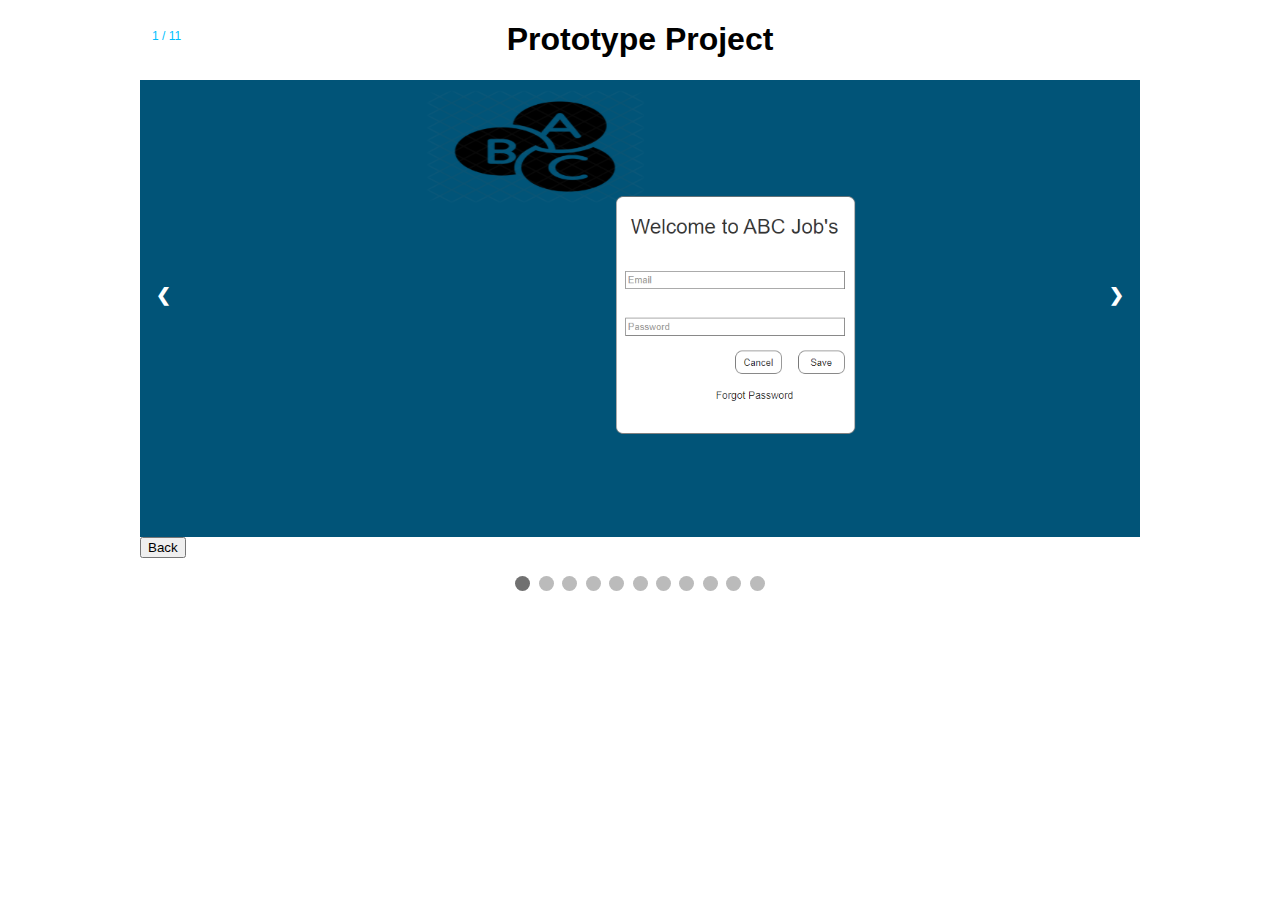
<file: prototype.html>
<!DOCTYPE html>
<html>
<head>
<meta name="viewport" content="width=device-width, initial-scale=1">
<style>
* {box-sizing: border-box}
body {font-family: Verdana, sans-serif; margin:0}
.mySlides {display: none}
img {vertical-align: middle;}

/* Slideshow container */
.slideshow-container {
  max-width: 1000px;
  position: relative;
  margin: auto;
}

/* Next & previous buttons */
.prev, .next {
  cursor: pointer;
  position: absolute;
  top: 50%;
  width: auto;
  padding: 16px;
  margin-top: -22px;
  color: white;
  font-weight: bold;
  font-size: 18px;
  transition: 0.6s ease;
  border-radius: 0 3px 3px 0;
  user-select: none;
}

/* Position the "next button" to the right */
.next {
  right: 0;
  border-radius: 3px 0 0 3px;
}

/* On hover, add a black background color with a little bit see-through */
.prev:hover, .next:hover {
  background-color: rgba(0,0,0,0.8);
}

/* Caption text */
.text {
  color: #f2f2f2;
  font-size: 15px;
  padding: 8px 12px;
  position: absolute;
  bottom: 8px;
  width: 100%;
  text-align: center;
}

/* Number text (1/3 etc) */
.numbertext {
  color: #f2f2f2;
  font-size: 12px;
  padding: 8px 12px;
  position: absolute;
  top: 0;
}

/* The dots/bullets/indicators */
.dot {
  cursor: pointer;
  height: 15px;
  width: 15px;
  margin: 0 2px;
  background-color: #bbb;
  border-radius: 50%;
  display: inline-block;
  transition: background-color 0.6s ease;
}

.active, .dot:hover {
  background-color: #717171;
}

/* Fading animation */
.fade {
  -webkit-animation-name: fade;
  -webkit-animation-duration: 1.5s;
  animation-name: fade;
  animation-duration: 1.5s;
}

@-webkit-keyframes fade {
  from {opacity: .4} 
  to {opacity: 1}
}

@keyframes fade {
  from {opacity: .4} 
  to {opacity: 1}
}

/* On smaller screens, decrease text size */
@media only screen and (max-width: 300px) {
  .prev, .next,.text {font-size: 11px}
}
</style>
</head>
<body>

<div class="slideshow-container">
<h1 style="text-align: center;">Prototype Project</h1>
<div class="mySlides fade">
  <div class="numbertext" style="color: deepskyblue;">1 / 11</div>
  <img src="assets/img/prototype/1.png" style="width:100%">
  <div class="text"></div>
</div>

<div class="mySlides fade">
  <div class="numbertext" style="color: deepskyblue;">2 / 11</div>
  <img src="assets/img/prototype/2.png" style="width:100%">
  <div class="text"></div>
</div>

<div class="mySlides fade">
  <div class="numbertext" style="color: deepskyblue;">3 / 11</div>
  <img src="assets/img/prototype/3.png" style="width:100%">
  <div class="text"></div>
</div>

<div class="mySlides fade">
  <div class="numbertext" style="color: deepskyblue;">4 / 11</div>
  <img src="assets/img/prototype/4.png" style="width:100%">
  <div class="text"></div>
</div>
   
<div class="mySlides fade">
  <div class="numbertext" style="color: deepskyblue;">5 / 11</div>
  <img src="assets/img/prototype/5.png" style="width:100%">
  <div class="text"></div>
</div>
    
<div class="mySlides fade" style="color: deepskyblue;">
  <div class="numbertext" style="color: deepskyblue;">6 / 11</div>
  <img src="assets/img/prototype/6.png" style="width:100%">
  <div class="text"></div>
</div>
<div class="mySlides fade">
  <div class="numbertext" style="color: deepskyblue;">7 / 11</div>
  <img src="assets/img/prototype/7.png" style="width:100%">
  <div class="text"></div>
</div>
<div class="mySlides fade">
  <div class="numbertext" style="color: deepskyblue;">8 / 11</div>
  <img src="assets/img/prototype/8.png" style="width:100%">
  <div class="text"></div>
</div>
<div class="mySlides fade">
  <div class="numbertext" style="color: deepskyblue;">9 / 11</div>
  <img src="assets/img/prototype/9.png" style="width:100%">
  <div class="text"></div>
</div>
<div class="mySlides fade">
  <div class="numbertext" style="color: deepskyblue;">10 / 11</div>
  <img src="assets/img/prototype/10.png" style="width:100%">
  <div class="text"></div>
</div>
<div class="mySlides fade">
  <div class="numbertext" style="color: deepskyblue;">11 / 11</div>
  <img src="assets/img/prototype/11.png" style="width:100%">
  <div class="text"></div>
</div>
    
    
<a class="prev" onclick="plusSlides(-1)">&#10094;</a>
<a class="next" onclick="plusSlides(1)">&#10095;</a>
<a href="index.html">    <button type="button" class="btn me-4">Back</button></a>
</div>
<br>

<div style="text-align:center">
  <span class="dot" onclick="currentSlide(1)"></span> 
  <span class="dot" onclick="currentSlide(2)"></span> 
  <span class="dot" onclick="currentSlide(3)"></span>
  <span class="dot" onclick="currentSlide(4)"></span>
  <span class="dot" onclick="currentSlide(5)"></span>
  <span class="dot" onclick="currentSlide(6)"></span>
  <span class="dot" onclick="currentSlide(7)"></span>
    <span class="dot" onclick="currentSlide(8)"></span>
    <span class="dot" onclick="currentSlide(9)"></span>
    <span class="dot" onclick="currentSlide(10)"></span>
    <span class="dot" onclick="currentSlide(11)"></span>
</div>

<script>
var slideIndex = 1;
showSlides(slideIndex);

function plusSlides(n) {
  showSlides(slideIndex += n);
}

function currentSlide(n) {
  showSlides(slideIndex = n);
}

function showSlides(n) {
  var i;
  var slides = document.getElementsByClassName("mySlides");
  var dots = document.getElementsByClassName("dot");
  if (n > slides.length) {slideIndex = 1}    
  if (n < 1) {slideIndex = slides.length}
  for (i = 0; i < slides.length; i++) {
      slides[i].style.display = "none";  
  }
  for (i = 0; i < dots.length; i++) {
      dots[i].className = dots[i].className.replace(" active", "");
  }
  slides[slideIndex-1].style.display = "block";  
  dots[slideIndex-1].className += " active";
}
</script>

</body>
</html>
</file>
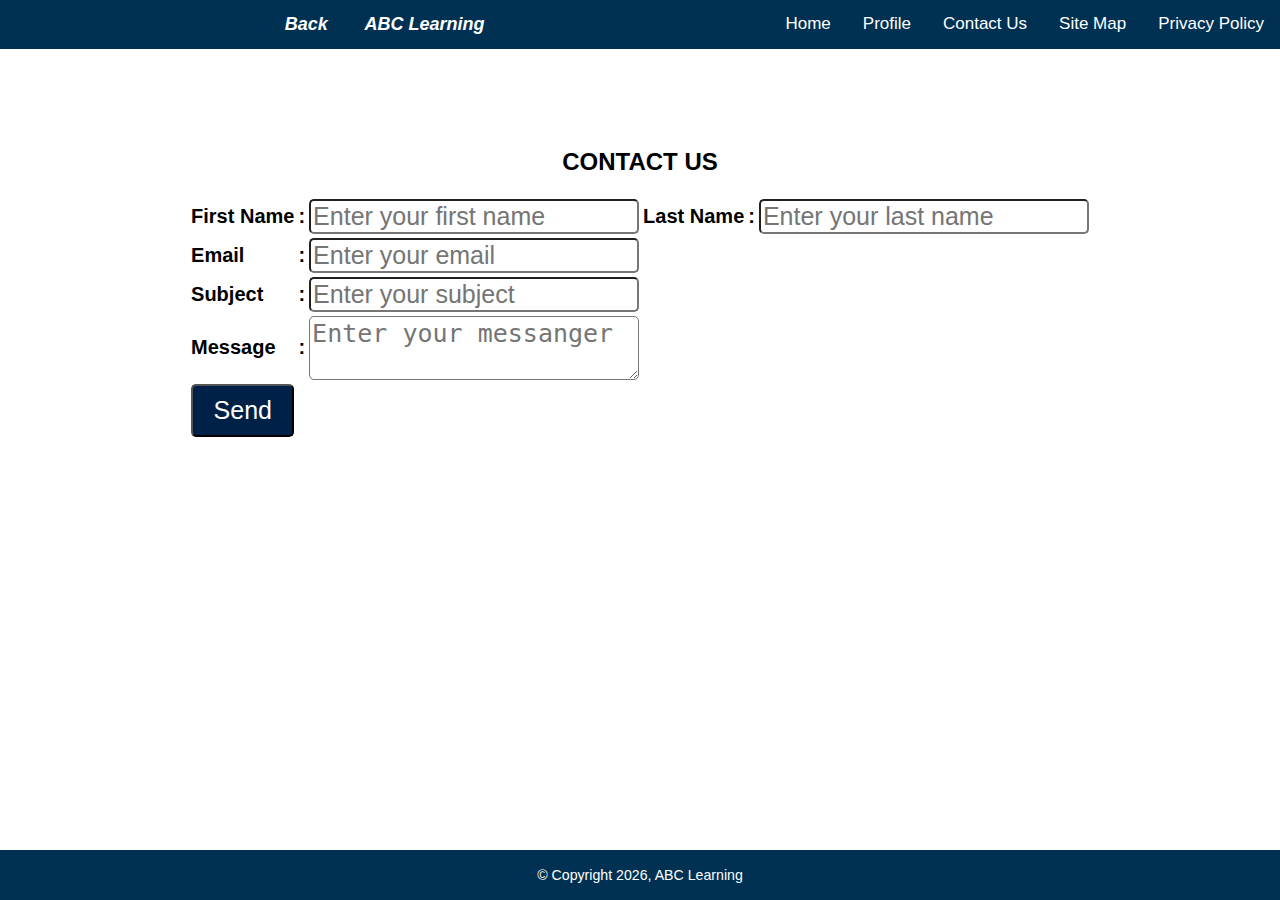
<file: abclearning/contact.html>
<html>
  <head>

    <!-- file css -->
    <link rel="stylesheet" type="text/css" href="css/index.css">
    <link rel="stylesheet" type="text/css" href="css/home.css">
    <link rel="stylesheet" type="text/css" href="css/tablecontact.css">
    <link rel="stylesheet" type="text/css" href="css/size_image.css">


    <title>ABC Learning Center-Contact</title>

  </head>

  <body class="body">
    <header class="toper header">

    	<div class="menu-list">
    		<ul class="ul">

        <li><a href="privacy.html">Privacy Policy</a></li>
    			<li><a href="sitemap.html">Site Map</a></li>
    			<li><a href="contact.html">Contact Us</a></li>
    			<li class="dropdown"><a href="index.html#profile">Profile</a>
    				<ul class="ul isi-dropdown">
    					<li><a href="index.html#about">About Us</a></li>
    					<li><a href="index.html#skills">Our Skills</a></li>
              <li><a href="index.html#program">Our Programs</a></li>
    					<li><a href="index.html#client">Our Client</a></li>

    				</ul>
    			</li>
    			<li><a href="index.html">Home</a></li>
          <div class="titlemenu">
            <li>
              <b>
                <em>
                    <a style="font-size:18px;" href="../index.html">Back</a>
                  <a style="font-size:18px;" href="index.html">ABC Learning</a>
                </em>
              </b>
            </li>
          </div>
    		</ul>

    	</div>


    </header>

<center>

  <br><br>
  <br><br>
  <br><br>

<div id="contact" class="contact">
<h2>CONTACT US</h2>

<form  method="post">

  <table>
    <tr>
      <td>First Name</td>
      <td>:</td>
      <td><input id="firstname" type="text" placeholder="Enter your first name" required></td>
      <td>Last Name</td>
      <td>:</td>
      <td><input id="lastname" type="text"placeholder="Enter your last name" required></td>
    </tr>
    <tr>
      <td>Email</td>
      <td>:</td>
      <td><input id="email" type="text" placeholder="Enter your email" required></td>
    </tr>
    <tr>
      <td>Subject</td>
      <td>:</td>
      <td><input id="subject" type="text"placeholder="Enter your subject" required></td>
    </tr>
    <tr>
      <td>Message</td>
      <td>:</td>
      <td><textarea id="message" type="text" placeholder="Enter your messanger" required></textarea></td>
    </tr>
    <tr>
      <td><input class="btn" onclick="checksend()" type="submit"  value="Send"></td>
    </tr>

  </table>

</form>

</div>

<br><br>



  <footer>
    <div class="footer">
  <p>
  <small>&copy; Copyright <span id="tahun">year now</span>, ABC Learning</small>



  </p>
    </div>
  </footer>




<!-- file javascript -->
<script type="text/javascript" src="js/index.js"></script>
<script type="text/javascript" src="js/alert_input.js"></script>

  </body>
</html>
</file>
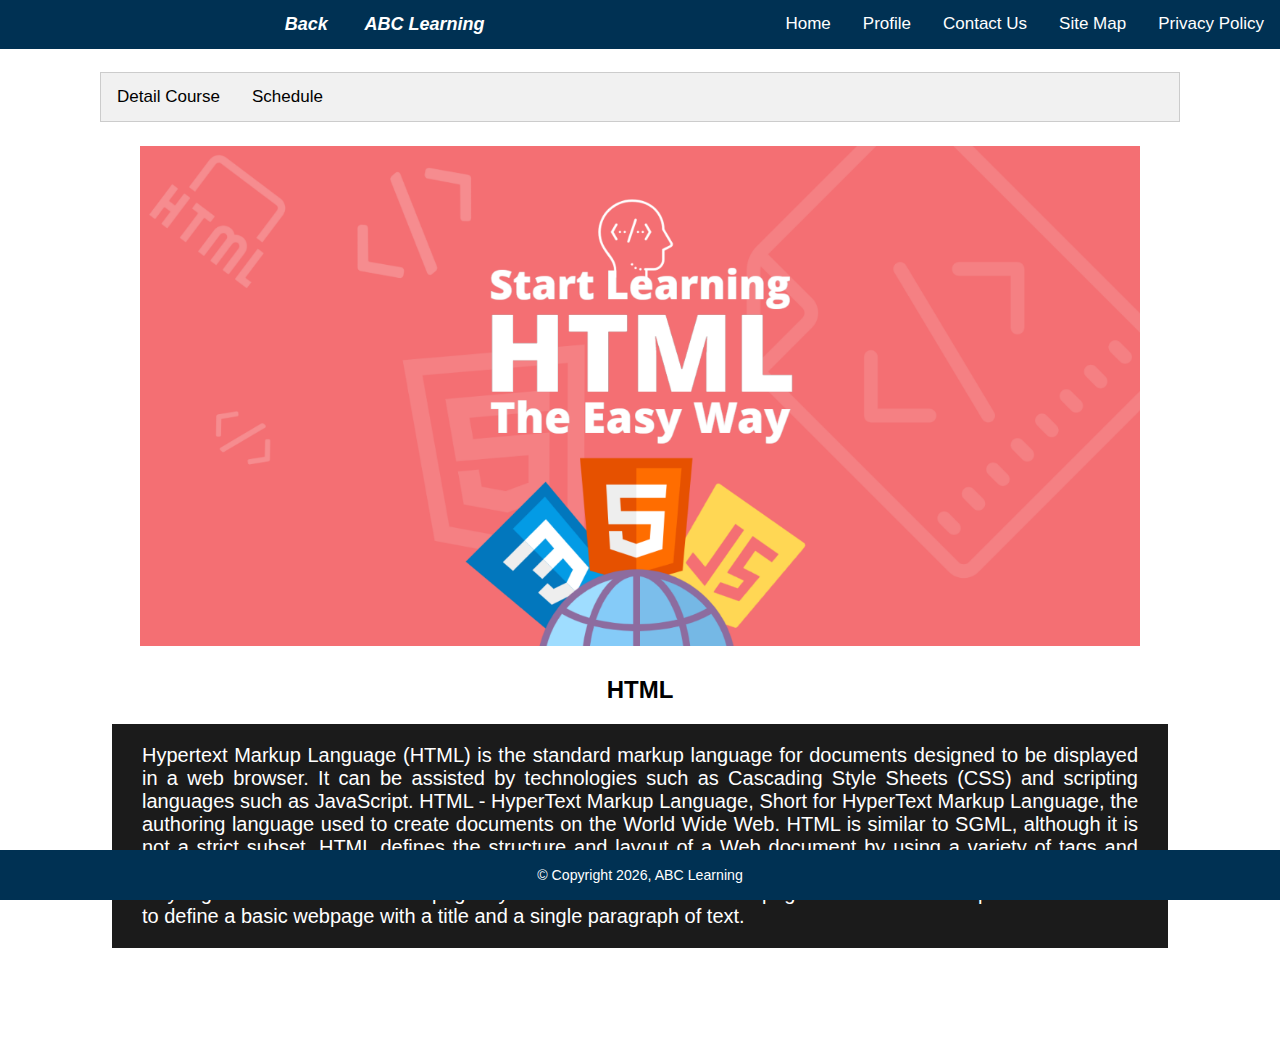
<file: abclearning/htmlcourse.html>
<html>

<head>

    <!-- file css -->
    <link rel="stylesheet" type="text/css" href="css/index.css">
    <link rel="stylesheet" type="text/css" href="css/home.css">
    <link rel="stylesheet" type="text/css" href="css/tablecontact.css">
    <link rel="stylesheet" type="text/css" href="css/size_image.css">
    <link rel="stylesheet" type="text/css" href="css/skill_bar.css">
    <link rel="stylesheet" type="text/css" href="css/border_course.css">
    <script src="https://ajax.googleapis.com/ajax/libs/jquery/3.4.1/jquery.min.js"></script>


    <title>ABC Learning Center- Detail HTML Course</title>

</head>

<body class="body">
    <header class="toper header">

        <div class="menu-list">
            <ul class="ul">

                <li><a href="privacy.html">Privacy Policy</a></li>
                <li><a href="sitemap.html">Site Map</a></li>
                <li><a href="contact.html">Contact Us</a></li>
                <li class="dropdown"><a href="index.html#profile">Profile</a>
                    <ul class="ul isi-dropdown">
                        <li><a href="index.html#about">About Us</a></li>
                        <li><a href="index.html#skills">Our Skills</a></li>
                        <li><a href="index.html#program">Our Programs</a></li>
                        <li><a href="index.html#client">Our Client</a></li>

                    </ul>
                </li>
                <li><a href="index.html">Home</a></li>
                <div class="titlemenu">
                    <li>
                        <b>
                            <em>
                                <a style="font-size:18px;" href="../index.html">Back</a>
                                <a style="font-size:18px;" href="index.html">ABC Learning</a>
                            </em>
                        </b>
                    </li>
                </div>
            </ul>

        </div>


    </header>

    <center>

        <br><br>
        <br><br>


        <div style="margin-left: 100px; margin-right: 100px;" class="tab">
            <button class="tablinks" id="detailcouse">Detail Course</button>
            <button class="tablinks" id="detailschedule">Schedule</button>
        </div>

        <div id="java" class="tabcontent">
            <br>
            <div style="border-radius:10px ; color: white; margin-right: 100px; margin-left: 100px;">
                <img src="images/html.png" width="1000" style="margin-bottom: 10px;" alt=""><br>
                <h2 style="color: black;">HTML</h2>
                <p class="hometext">Hypertext Markup Language (HTML) is the standard markup language for documents
                    designed
                    to
                    be
                    displayed in a web browser. It can be assisted by technologies such as Cascading Style Sheets (CSS)
                    and
                    scripting languages such as JavaScript. HTML - HyperText Markup Language, Short for HyperText Markup
                    Language,
                    the authoring language used to create documents on the World Wide Web. HTML is similar to SGML,
                    although
                    it is
                    not a strict subset. HTML defines the structure and layout of a Web document by using a variety of
                    tags
                    and
                    attributes. “Hypertext" refers to the hyperlinks that an HTML page may contain. "Markup language"
                    refers
                    to
                    the
                    way tags are used to define the page layout and elements within the page. Below is an example of
                    HTML used
                    to
                    define a basic webpage with a title and a single paragraph of text.</p>
                <br>
                <br>


            </div>
        </div>

        <div id="schedule" class="tabcontent">


            <table border="1">
                <tr>
                    <th>Day</th>
                    <th>Time</th>
                    <th>Instructor</th>
                </tr>
                <tr>
                    <td>Monday</td>
                    <td>10:30-12:00 <br>
                        12:00-15:00 <br>
                        15:00-16:00 <br>
                        16:00-18:00
                    </td>
                    <td>Mr. Pramod <br>
                        Mrs.Jeyshree <br>
                        Lunch/Break <br>
                        Mr. Pramod
                    </td>
                </tr>
                <tr>
                    <td>Tuesday</td>
                    <td>10:30-12:00 <br>
                        12:00-15:00 <br>
                        15:00-16:00 <br>
                        16:00-18:00
                    </td>
                    <td>Mr. Pramod <br>
                        Mrs. Neha <br>
                        Lunch/Break <br>
                        Mr. Pramod
                    </td>
                </tr>
                <tr>
                    <td>Wednesday</td>
                    <td>10:30-12:00 <br>
                        12:00-15:00 <br>
                        15:00-16:00 <br>
                        16:00-18:00
                    </td>
                    <td>Mr. Pramod <br>
                        Mr. Pramod <br>
                        Lunch/Break <br>
                        Mr. Pramod
                    </td>
                </tr>
                <tr>
                    <td>Thursday</td>
                    <td>10:30-12:00 <br>
                        12:00-15:00 <br>
                        15:00-16:00 <br>
                        16:00-18:00
                    </td>
                    <td>Mr. Pramod <br>
                        Mrs. Neha <br>
                        Lunch/Break <br>
                        Mr. Pramod
                    </td>
                <tr>
                    <td>Friday</td>
                    <td>10:30-13:30 <br>
                        13:30-14:30 <br>
                        14:40-18:00
                    </td>
                    <td>Mr. Pramod <br>
                        Lunch/Break <br>
                        Mr. Pramod
                    </td>
                </tr>
                </tr>
            </table>

            <br>
        </div>


        <script>
            $(document).ready(function () {
                $("#schedule").hide();
                $("#java").show();


                $("#detailcouse").click(function () {
                    $("#schedule").hide();
                    $("#java").show();
                });

                $("#detailschedule").click(function () {
                    $("#schedule").show();
                    $("#java").hide();
                });



            });
        </script>


        <br><br>



        <footer>
            <div class="footer">
                <p>
                    <small>&copy; Copyright <span id="tahun">year now</span>, ABC Learning</small>



                </p>
            </div>
        </footer>




        <!-- file javascript -->
        <script type="text/javascript" src="js/index.js"></script>
        <script type="text/javascript" src="js/alert_input.js"></script>

</body>

</html>
</file>
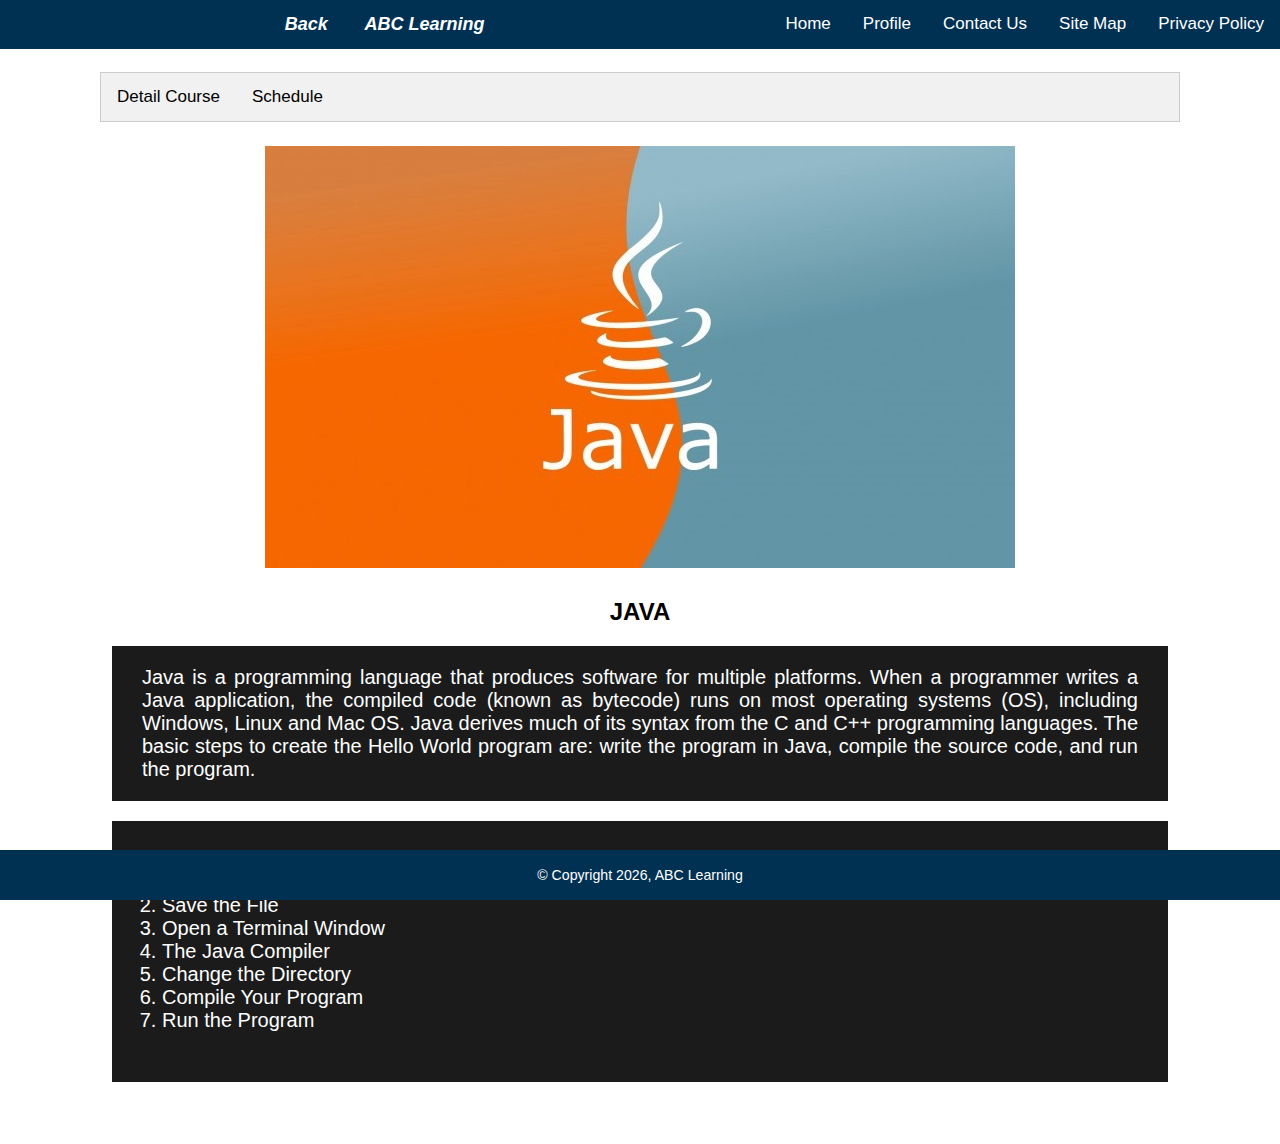
<file: abclearning/javacourse.html>
<html>

<head>

    <!-- file css -->
    <link rel="stylesheet" type="text/css" href="css/index.css">
    <link rel="stylesheet" type="text/css" href="css/home.css">
    <link rel="stylesheet" type="text/css" href="css/tablecontact.css">
    <link rel="stylesheet" type="text/css" href="css/size_image.css">
    <link rel="stylesheet" type="text/css" href="css/skill_bar.css">
    <link rel="stylesheet" type="text/css" href="css/border_course.css">
    <script src="https://ajax.googleapis.com/ajax/libs/jquery/3.4.1/jquery.min.js"></script>


    <title>ABC Learning Center- Detail Java Course</title>

</head>

<body class="body">
    <header class="toper header">

        <div class="menu-list">
            <ul class="ul">

                <li><a href="privacy.html">Privacy Policy</a></li>
                <li><a href="sitemap.html">Site Map</a></li>
                <li><a href="contact.html">Contact Us</a></li>
                <li class="dropdown"><a href="index.html#profile">Profile</a>
                    <ul class="ul isi-dropdown">
                        <li><a href="index.html#about">About Us</a></li>
                        <li><a href="index.html#skills">Our Skills</a></li>
                        <li><a href="index.html#program">Our Programs</a></li>
                        <li><a href="index.html#client">Our Client</a></li>

                    </ul>
                </li>
                <li><a href="index.html">Home</a></li>
                <div class="titlemenu">
                    <li>
                        <b>
                            <em>
                                <a style="font-size:18px;" href="../index.html">Back</a>
                                <a style="font-size:18px;" href="index.html">ABC Learning</a>
                            </em>
                        </b>
                    </li>
                </div>
            </ul>

        </div>


    </header>

    <center>

        <br><br>
        <br><br>


        <div style="margin-left: 100px; margin-right: 100px;" class="tab">
            <button class="tablinks" id="detailcouse">Detail Course</button>
            <button class="tablinks" id="detailschedule">Schedule</button>
        </div>

        <div id="java" class="tabcontent">
            <br>
            <div style="border-radius:10px ; color: white; margin-right: 100px; margin-left: 100px;">
                <img src="images/java.jpg" style="margin-bottom: 10px;" alt=""><br>
                <h2 style="color: black;">JAVA</h2>
                <p class="hometext">Java is a programming language that produces
                    software for multiple platforms. When a programmer writes a Java
                    application, the compiled code (known as bytecode) runs on most
                    operating systems (OS), including Windows, Linux and Mac OS. Java
                    derives much of its syntax from the C and C++ programming languages.
                    The basic steps to create the Hello World program are: write the program in Java, compile the
                    source
                    code,
                    and
                    run the program.

                </p>

                <ol style="padding: 50px;" class="hometext">
                    <li>Write the Java Source Code</li>
                    <li>Save the File</li>
                    <li>Open a Terminal Window</li>
                    <li>The Java Compiler</li>
                    <li>Change the Directory</li>
                    <li>Compile Your Program</li>
                    <li>Run the Program</li>


                </ol>
            </div>
        </div>

        <div id="schedule" class="tabcontent">


            <table border="1">
                <tr>
                    <th>Day</th>
                    <th>Time</th>
                    <th>Instructor</th>
                </tr>
                <tr>
                    <td>Monday</td>
                    <td>10:30-12:00 <br>
                        12:00-15:00 <br>
                        15:00-16:00 <br>
                        16:00-18:00
                    </td>
                    <td>Mr. Pramod <br>
                        Mrs.Jeyshree <br>
                        Lunch/Break <br>
                        Mr. Pramod
                    </td>
                </tr>
                <tr>
                    <td>Tuesday</td>
                    <td>10:30-12:00 <br>
                        12:00-15:00 <br>
                        15:00-16:00 <br>
                        16:00-18:00
                    </td>
                    <td>Mr. Pramod <br>
                        Mrs. Neha <br>
                        Lunch/Break <br>
                        Mr. Pramod
                    </td>
                </tr>
                <tr>
                    <td>Wednesday</td>
                    <td>10:30-12:00 <br>
                        12:00-15:00 <br>
                        15:00-16:00 <br>
                        16:00-18:00
                    </td>
                    <td>Mr. Pramod <br>
                        Mr. Pramod <br>
                        Lunch/Break <br>
                        Mr. Pramod
                    </td>
                </tr>
                <tr>
                    <td>Thursday</td>
                    <td>10:30-12:00 <br>
                        12:00-15:00 <br>
                        15:00-16:00 <br>
                        16:00-18:00
                    </td>
                    <td>Mr. Pramod <br>
                        Mrs. Neha <br>
                        Lunch/Break <br>
                        Mr. Pramod
                    </td>
                <tr>
                    <td>Friday</td>
                    <td>10:30-13:30 <br>
                        13:30-14:30 <br>
                        14:40-18:00
                    </td>
                    <td>Mr. Pramod <br>
                        Lunch/Break <br>
                        Mr. Pramod
                    </td>
                </tr>
                </tr>
            </table>

            <br>
        </div>


        <script>
            $(document).ready(function () {
                $("#schedule").hide();
                $("#java").show();


                $("#detailcouse").click(function () {
                    $("#schedule").hide();
                    $("#java").show();
                });

                $("#detailschedule").click(function () {
                    $("#schedule").show();
                    $("#java").hide();
                });



            });
        </script>


        <br><br>



        <footer>
            <div class="footer">
                <p>
                    <small>&copy; Copyright <span id="tahun">year now</span>, ABC Learning</small>



                </p>
            </div>
        </footer>




        <!-- file javascript -->
        <script type="text/javascript" src="js/index.js"></script>
        <script type="text/javascript" src="js/alert_input.js"></script>

</body>

</html>
</file>
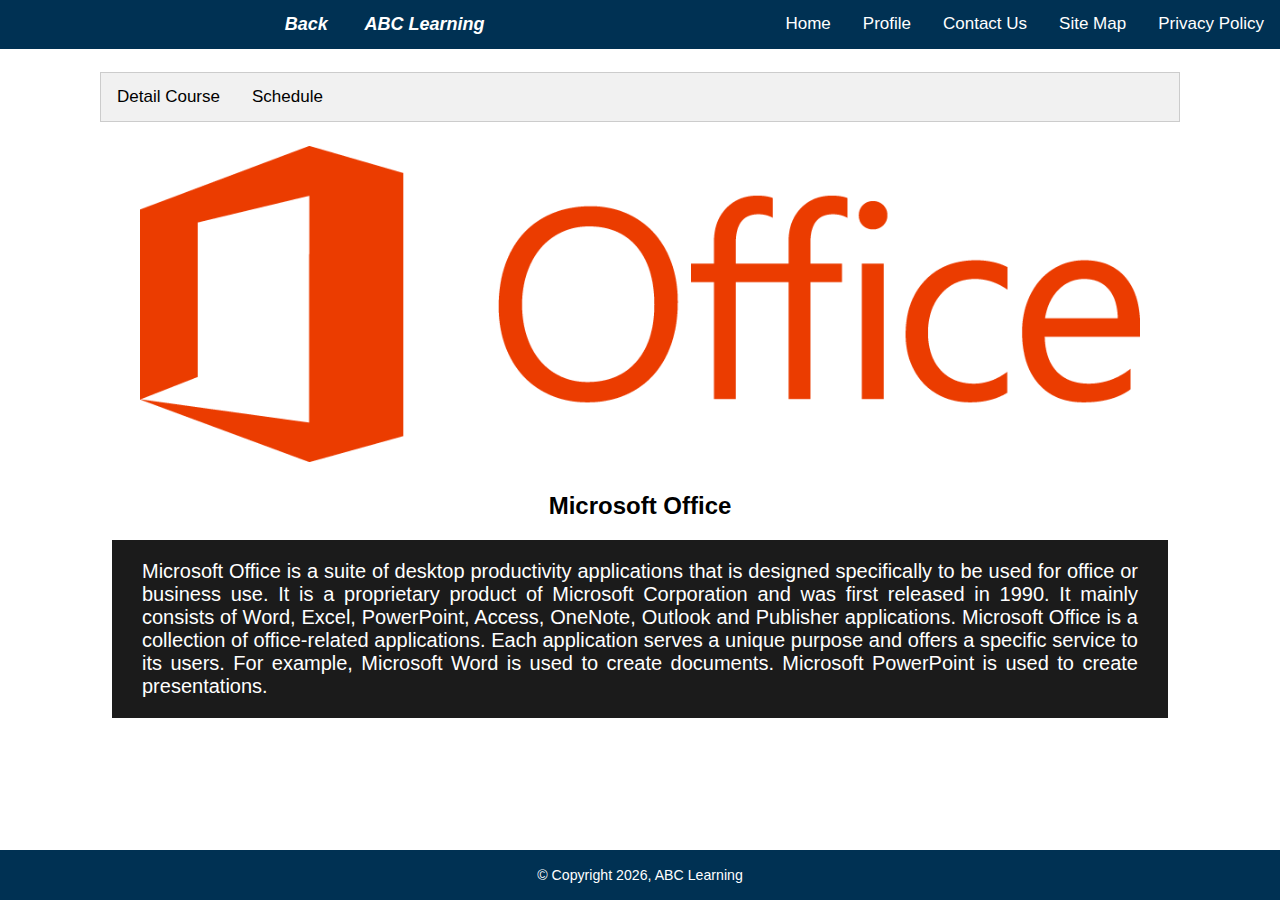
<file: abclearning/miccourse.html>
<html>

<head>

    <!-- file css -->
    <link rel="stylesheet" type="text/css" href="css/index.css">
    <link rel="stylesheet" type="text/css" href="css/home.css">
    <link rel="stylesheet" type="text/css" href="css/tablecontact.css">
    <link rel="stylesheet" type="text/css" href="css/size_image.css">
    <link rel="stylesheet" type="text/css" href="css/skill_bar.css">
    <link rel="stylesheet" type="text/css" href="css/border_course.css">
    <script src="https://ajax.googleapis.com/ajax/libs/jquery/3.4.1/jquery.min.js"></script>


    <title>ABC Learning Center- Detail Office Course</title>

</head>

<body class="body">
    <header class="toper header">

        <div class="menu-list">
            <ul class="ul">

                <li><a href="privacy.html">Privacy Policy</a></li>
                <li><a href="sitemap.html">Site Map</a></li>
                <li><a href="contact.html">Contact Us</a></li>
                <li class="dropdown"><a href="index.html#profile">Profile</a>
                    <ul class="ul isi-dropdown">
                        <li><a href="index.html#about">About Us</a></li>
                        <li><a href="index.html#skills">Our Skills</a></li>
                        <li><a href="index.html#program">Our Programs</a></li>
                        <li><a href="index.html#client">Our Client</a></li>

                    </ul>
                </li>
                <li><a href="index.html">Home</a></li>
                <div class="titlemenu">
                    <li>
                        <b>
                            <em>
                                <a style="font-size:18px;" href="../index.html">Back</a>
                                <a style="font-size:18px;" href="index.html">ABC Learning</a>
                            </em>
                        </b>
                    </li>
                </div>
            </ul>

        </div>


    </header>

    <center>

        <br><br>
        <br><br>


        <div style="margin-left: 100px; margin-right: 100px;" class="tab">
            <button class="tablinks" id="detailcouse">Detail Course</button>
            <button class="tablinks" id="detailschedule">Schedule</button>
        </div>

        <div id="java" class="tabcontent">
            <br>
            <div style="border-radius:10px ; color: white; margin-right: 100px; margin-left: 100px;">
                <img src="images/mic.png" width="1000" style="margin-bottom: 10px;" alt=""><br>
                <h2 style="color: black;">Microsoft Office</h2>
                <p class="hometext">Microsoft Office is a suite of desktop productivity applications that is designed
                    specifically
                    to be used for office or business use. It is a proprietary product of Microsoft Corporation and was
                    first
                    released in 1990. It mainly consists of Word, Excel, PowerPoint, Access, OneNote, Outlook and
                    Publisher
                    applications. Microsoft Office is a collection of office-related applications. Each application
                    serves a
                    unique
                    purpose and offers a specific service to its users. For example, Microsoft Word is used to create
                    documents.
                    Microsoft PowerPoint is used to create presentations.</p>
                <br>
                <br>


            </div>
        </div>

        <div id="schedule" class="tabcontent">


            <table border="1">
                <tr>
                    <th>Day</th>
                    <th>Time</th>
                    <th>Instructor</th>
                </tr>
                <tr>
                    <td>Monday</td>
                    <td>10:30-12:00 <br>
                        12:00-15:00 <br>
                        15:00-16:00 <br>
                        16:00-18:00
                    </td>
                    <td>Mr. Pramod <br>
                        Mrs.Jeyshree <br>
                        Lunch/Break <br>
                        Mr. Pramod
                    </td>
                </tr>
                <tr>
                    <td>Tuesday</td>
                    <td>10:30-12:00 <br>
                        12:00-15:00 <br>
                        15:00-16:00 <br>
                        16:00-18:00
                    </td>
                    <td>Mr. Pramod <br>
                        Mrs. Neha <br>
                        Lunch/Break <br>
                        Mr. Pramod
                    </td>
                </tr>
                <tr>
                    <td>Wednesday</td>
                    <td>10:30-12:00 <br>
                        12:00-15:00 <br>
                        15:00-16:00 <br>
                        16:00-18:00
                    </td>
                    <td>Mr. Pramod <br>
                        Mr. Pramod <br>
                        Lunch/Break <br>
                        Mr. Pramod
                    </td>
                </tr>
                <tr>
                    <td>Thursday</td>
                    <td>10:30-12:00 <br>
                        12:00-15:00 <br>
                        15:00-16:00 <br>
                        16:00-18:00
                    </td>
                    <td>Mr. Pramod <br>
                        Mrs. Neha <br>
                        Lunch/Break <br>
                        Mr. Pramod
                    </td>
                <tr>
                    <td>Friday</td>
                    <td>10:30-13:30 <br>
                        13:30-14:30 <br>
                        14:40-18:00
                    </td>
                    <td>Mr. Pramod <br>
                        Lunch/Break <br>
                        Mr. Pramod
                    </td>
                </tr>
                </tr>
            </table>

            <br>
        </div>


        <script>
            $(document).ready(function () {
                $("#schedule").hide();
                $("#java").show();


                $("#detailcouse").click(function () {
                    $("#schedule").hide();
                    $("#java").show();
                });

                $("#detailschedule").click(function () {
                    $("#schedule").show();
                    $("#java").hide();
                });



            });
        </script>


        <br><br>



        <footer>
            <div class="footer">
                <p>
                    <small>&copy; Copyright <span id="tahun">year now</span>, ABC Learning</small>



                </p>
            </div>
        </footer>




        <!-- file javascript -->
        <script type="text/javascript" src="js/index.js"></script>
        <script type="text/javascript" src="js/alert_input.js"></script>

</body>

</html>
</file>
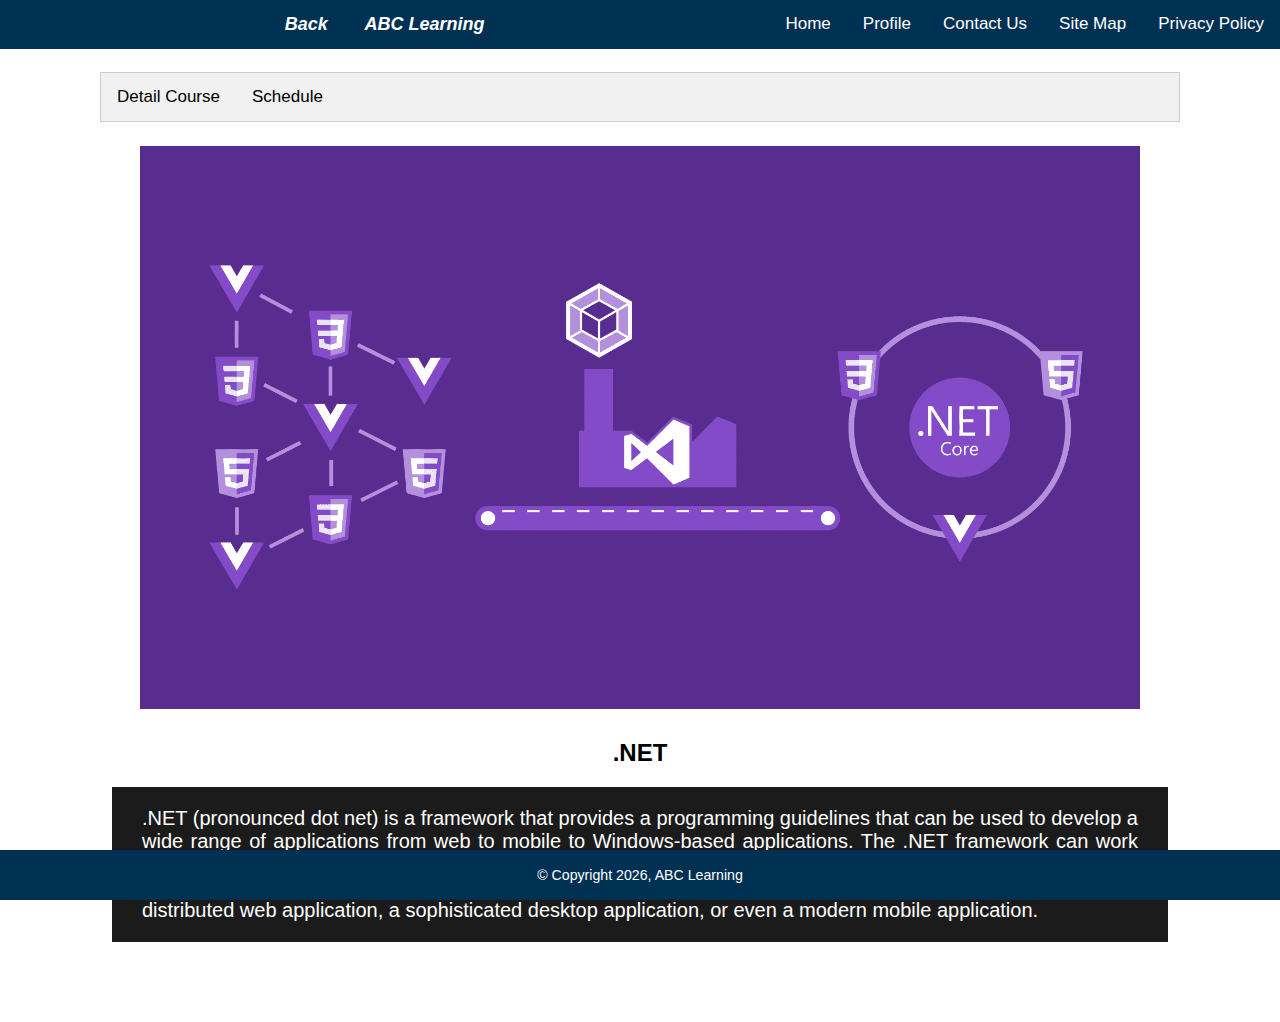
<file: abclearning/netcourse.html>
<html>

<head>

    <!-- file css -->
    <link rel="stylesheet" type="text/css" href="css/index.css">
    <link rel="stylesheet" type="text/css" href="css/home.css">
    <link rel="stylesheet" type="text/css" href="css/tablecontact.css">
    <link rel="stylesheet" type="text/css" href="css/size_image.css">
    <link rel="stylesheet" type="text/css" href="css/skill_bar.css">
    <link rel="stylesheet" type="text/css" href="css/border_course.css">
    <script src="https://ajax.googleapis.com/ajax/libs/jquery/3.4.1/jquery.min.js"></script>


    <title>ABC Learning Center- Detail .NET Course</title>

</head>

<body class="body">
    <header class="toper header">

        <div class="menu-list">
            <ul class="ul">

                <li><a href="privacy.html">Privacy Policy</a></li>
                <li><a href="sitemap.html">Site Map</a></li>
                <li><a href="contact.html">Contact Us</a></li>
                <li class="dropdown"><a href="index.html#profile">Profile</a>
                    <ul class="ul isi-dropdown">
                        <li><a href="index.html#about">About Us</a></li>
                        <li><a href="index.html#skills">Our Skills</a></li>
                        <li><a href="index.html#program">Our Programs</a></li>
                        <li><a href="index.html#client">Our Client</a></li>

                    </ul>
                </li>
                <li><a href="index.html">Home</a></li>
                <div class="titlemenu">
                    <li>
                        <b>
                            <em>
                                <a style="font-size:18px;" href="../index.html">Back</a>
                                <a style="font-size:18px;" href="index.html">ABC Learning</a>
                            </em>
                        </b>
                    </li>
                </div>
            </ul>

        </div>


    </header>

    <center>

        <br><br>
        <br><br>


        <div style="margin-left: 100px; margin-right: 100px;" class="tab">
            <button class="tablinks" id="detailcouse">Detail Course</button>
            <button class="tablinks" id="detailschedule">Schedule</button>
        </div>

        <div id="java" class="tabcontent">
            <br>
            <div style="border-radius:10px ; color: white; margin-right: 100px; margin-left: 100px;">
                <img src="images/net.png" width="1000" style="margin-bottom: 10px;" alt=""><br>
                <h2 style="color: black;">.NET</h2>
                <p class="hometext">.NET (pronounced dot net) is a framework that
                    provides a programming guidelines that can be used to develop
                    a wide range of applications from web to mobile to Windows-based
                    applications. The .NET framework can work with several programming
                    languages such as C#, VB.NET, C++ and F#. .NET Framework is a software
                    framework developed by Microsoft. A fully knowledgeable .NET developer
                    can use .NET to build a highly distributed web application, a sophisticated
                    desktop application, or even a modern mobile application.</p>

                <br>


            </div>
        </div>

        <div id="schedule" class="tabcontent">


            <table border="1">
                <tr>
                    <th>Day</th>
                    <th>Time</th>
                    <th>Instructor</th>
                </tr>
                <tr>
                    <td>Monday</td>
                    <td>10:30-12:00 <br>
                        12:00-15:00 <br>
                        15:00-16:00 <br>
                        16:00-18:00
                    </td>
                    <td>Mr. Pramod <br>
                        Mrs.Jeyshree <br>
                        Lunch/Break <br>
                        Mr. Pramod
                    </td>
                </tr>
                <tr>
                    <td>Tuesday</td>
                    <td>10:30-12:00 <br>
                        12:00-15:00 <br>
                        15:00-16:00 <br>
                        16:00-18:00
                    </td>
                    <td>Mr. Pramod <br>
                        Mrs. Neha <br>
                        Lunch/Break <br>
                        Mr. Pramod
                    </td>
                </tr>
                <tr>
                    <td>Wednesday</td>
                    <td>10:30-12:00 <br>
                        12:00-15:00 <br>
                        15:00-16:00 <br>
                        16:00-18:00
                    </td>
                    <td>Mr. Pramod <br>
                        Mr. Pramod <br>
                        Lunch/Break <br>
                        Mr. Pramod
                    </td>
                </tr>
                <tr>
                    <td>Thursday</td>
                    <td>10:30-12:00 <br>
                        12:00-15:00 <br>
                        15:00-16:00 <br>
                        16:00-18:00
                    </td>
                    <td>Mr. Pramod <br>
                        Mrs. Neha <br>
                        Lunch/Break <br>
                        Mr. Pramod
                    </td>
                <tr>
                    <td>Friday</td>
                    <td>10:30-13:30 <br>
                        13:30-14:30 <br>
                        14:40-18:00
                    </td>
                    <td>Mr. Pramod <br>
                        Lunch/Break <br>
                        Mr. Pramod
                    </td>
                </tr>
                </tr>
            </table>

            <br>
        </div>


        <script>
            $(document).ready(function () {
                $("#schedule").hide();
                $("#java").show();


                $("#detailcouse").click(function () {
                    $("#schedule").hide();
                    $("#java").show();
                });

                $("#detailschedule").click(function () {
                    $("#schedule").show();
                    $("#java").hide();
                });



            });
        </script>


        <br><br>



        <footer>
            <div class="footer">
                <p>
                    <small>&copy; Copyright <span id="tahun">year now</span>, ABC Learning</small>



                </p>
            </div>
        </footer>




        <!-- file javascript -->
        <script type="text/javascript" src="js/index.js"></script>
        <script type="text/javascript" src="js/alert_input.js"></script>

</body>

</html>
</file>
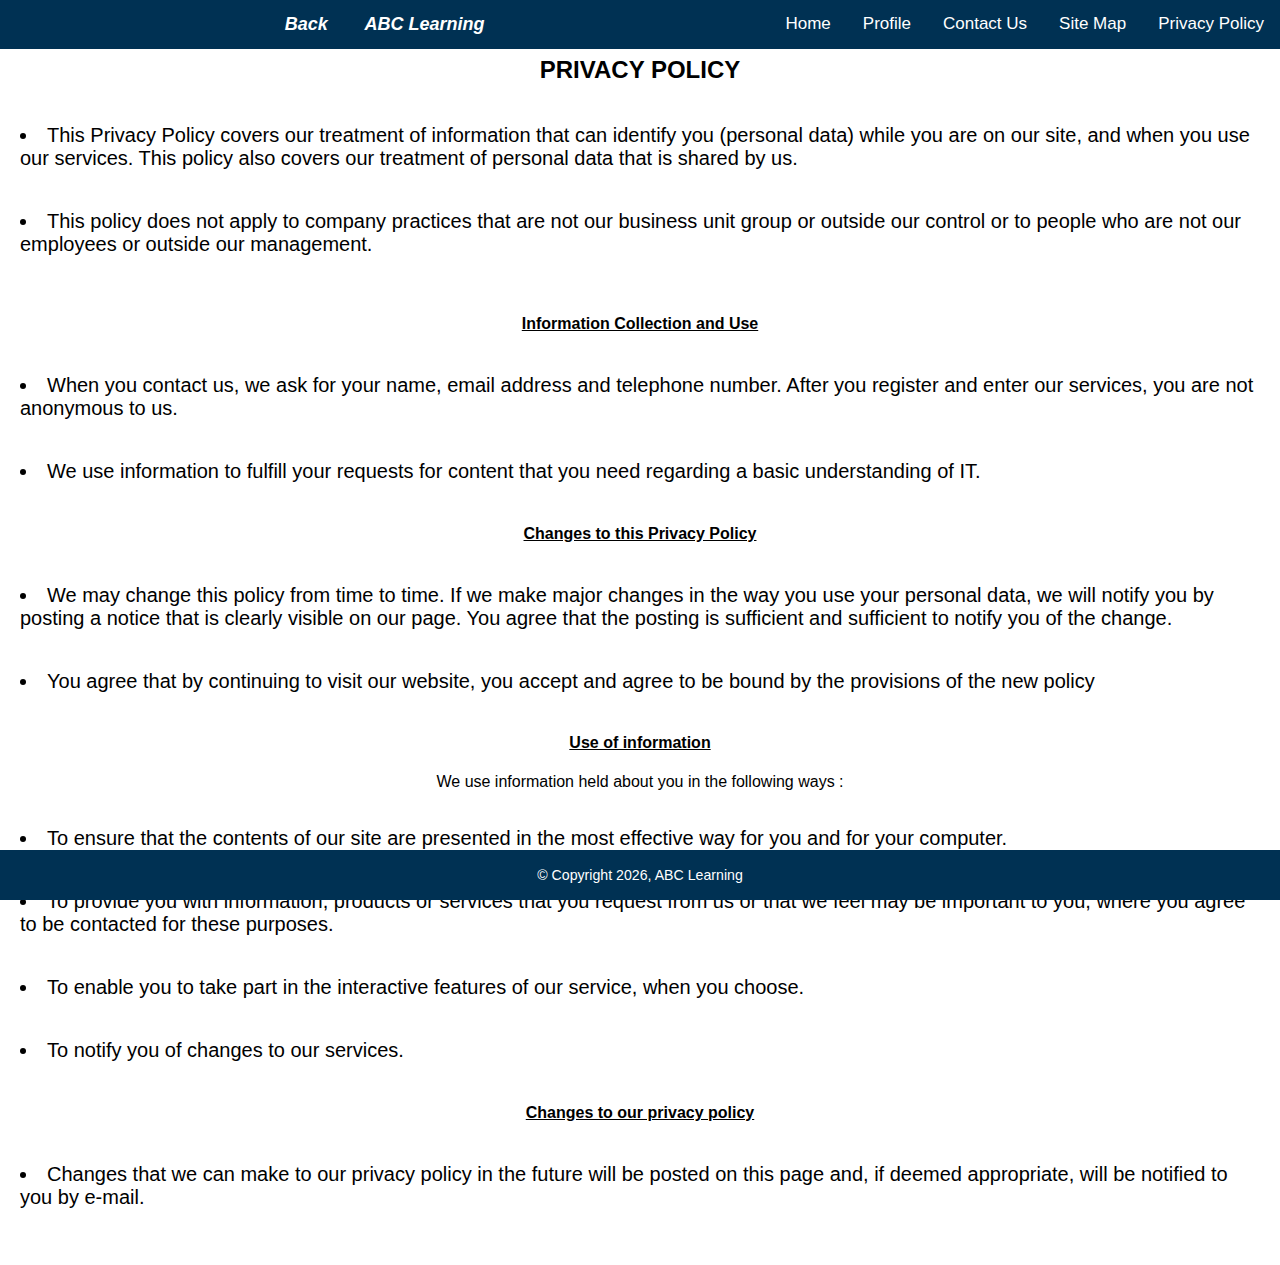
<file: abclearning/privacy.html>
<html>

  <head>

    <!-- file css -->
    <link rel="stylesheet" type="text/css" href="css/index.css">
    <link rel="stylesheet" type="text/css" href="css/home.css">
    <link rel="stylesheet" type="text/css" href="css/size_image.css">


    <title>ABC Learning Center-Privacy Policy</title>

  </head>

  <body class="body">
    <header class="toper header">

    	<div class="menu-list">
    		<ul class="ul">

        <li><a href="privacy.html">Privacy Policy</a></li>
    			<li><a href="sitemap.html">Site Map</a></li>
    			<li><a href="contact.html">Contact Us</a></li>
          <li class="dropdown"><a href="index.html#profile">Profile</a>
    				<ul class="ul isi-dropdown">
    					<li><a href="index.html#about">About Us</a></li>
    					<li><a href="index.html#skills">Our Skills</a></li>
              <li><a href="index.html#program">Our Programs</a></li>
    					<li><a href="index.html#client">Our Client</a></li>

    				</ul>
    			</li>
    			<li><a href="index.html">Home</a></li>
          <div class="titlemenu">
            <li>
              <b>
                <em>
                    <a style="font-size:18px;" href="../index.html">Back</a>
                  <a style="font-size:18px;" href="index.html">ABC Learning</a>
                </em>
              </b>
            </li>
          </div>
    		</ul>

    	</div>


    </header>
<center>

<br><br>


<div id="privacy" class="privacy">
<h2>PRIVACY POLICY</h2>
  <li style="font-size:20px; padding:20px; text-align:left;">This Privacy Policy covers our treatment of information that can identify you (personal data) while you are on our site, and when you use our services. This policy also covers our treatment of personal data that is shared by us.
</li>
<li style="font-size:20px; padding:20px; text-align:left;">This policy does not apply to company practices that are not our business unit group or outside our control or to people who are not our employees or outside our management.
</li>
<br>
<u><h4>Information Collection and Use</h4>
</u>

<li style="font-size:20px; padding:20px; text-align:left;">When you contact us, we ask for your name, email address and telephone number. After you register and enter our services, you are not anonymous to us.</li>
<li style="font-size:20px; padding:20px; text-align:left;">We use information to fulfill your requests for content that you need regarding a basic understanding of IT.</li>

<u><h4>Changes to this Privacy Policy</h4>
</u>
<li style="font-size:20px; padding:20px; text-align:left;">We may change this policy from time to time. If we make major changes in the way you use your personal data, we will notify you by posting a notice that is clearly visible on our page. You agree that the posting is sufficient and sufficient to notify you of the change.</li>
<li style="font-size:20px; padding:20px; text-align:left;">You agree that by continuing to visit our website, you accept and agree to be bound by the provisions of the new policy</li>

<u> <h4>Use of information</h4></u>
<p >We use information held about you in the following ways :</p>



<li style="font-size:20px; padding:20px; text-align:left;">To ensure that the contents of our site are presented in the most effective way for you and for your computer.</li>
<li style="font-size:20px; padding:20px; text-align:left;">To provide you with information, products or services that you request from us or that we feel may be important to you, where you agree to be contacted for these purposes.</li>
<li style="font-size:20px; padding:20px; text-align:left;">To enable you to take part in the interactive features of our service, when you choose.</li>
<li style="font-size:20px; padding:20px; text-align:left;">To notify you of changes to our services.</li>
<u><h4>Changes to our privacy policy</h4>
</u>
<li style="font-size:20px; padding:20px; text-align:left;">Changes that we can make to our privacy policy in the future will be posted on this page and, if deemed appropriate, will be notified to you by e-mail.</li>



</div>


<br><br>



  <footer>
    <div class="footer">
  <p>
  <small>&copy; Copyright <span id="tahun">year now</span>, ABC Learning</small>



  </p>
    </div>
  </footer>




<!-- file javascript -->
<script type="text/javascript" src="js/index.js"></script>
<script type="text/javascript" src="js/alert_input.js"></script>

  </body>
</html>
</file>
<file: assets/css/style.css>
@import url('https://fonts.googleapis.com/css2?family=Poppins:wght@300;400;500;600;700;800&display=swap');
@import url('https://fonts.googleapis.com/css2?family=Cedarville+Cursive&display=swap');
body {
    background-color: white;
    font-family: 'Poppins', sans-serif;
}

@media only screen and (max-width: 480px) {
    p, h1, h2 { padding: 0 !important; text-align: center !important;}}

#hero {
    background-size: cover;
    background-repeat: no-repeat;
}

.navbar {
    background-color: transparent;
}

.navbar h1 {
    font-family: 'Times New Roman', cursive;
    color: #0984e3;
}


.navbar-light .navbar-nav .nav-link {
    color: #0984e3;
    transition: 1s;
}

.navbar-light .navbar-nav .nav-link:hover {
    color:#eb579e;
}

.social-media a {
    text-decoration: none;
    margin-right: 10px;
}

.btn {
    background-color: #0984E3;
    color: white;
    transition: 1s;
}

.btn:hover {
    border: 1px solid #0984E3 ;
    background-color: white ;
    color: #0984E3;
}

.skills .html{
    color: #a0a0a0;
    transition: 1s;
}
.skills .html:hover {
    color: #E44D26;
}

.skills .css{
    color: #a0a0a0;
    transition: 1s;
}
.skills .css:hover {
    color: #007DB7;
}

.skills .js{
    color: #a0a0a0;
    transition: 1s;
}
.skills .js:hover {
    color: #FA9C2A;
}
.skills .j{
    color: #a0a0a0;
    transition: 1s;
}
.skills .j:hover {
    color: #FA9C2A;
}
a.one:link, a.one:visited {
  background-color: white;
  color: black;
  border: 2px solid #0984e3;
  padding: 10px 20px;
  text-align: center;
  text-decoration: none;
  display: inline-block;
  width: 100%;

    
}

a.one:hover, a:active {
  background-color: #0984e3;
  color: white;
    
}

/* The flip card container - set the width and height to whatever you want. We have added the border property to demonstrate that the flip itself goes out of the box on hover (remove perspective if you don't want the 3D effect */
.flip-card {
    background-color: transparent;
    width: 300px;
    height: 200px;
    border: 1px solid #f1f1f1;
    perspective: 1000px; /* Remove this if you don't want the 3D effect */
  }
  .flip-card-two{
    background-color: black;
    width: 1000px;
    height: 1000px;
    border: 1px solid #f1f1f1;
    perspective: 1000px; /* Remove this if you don't want the 3D effect */
  }
  /* This container is needed to position the front and back side */
  .flip-card-inner {
    position: relative;
    width: 100%;
    height: 100%;
    text-align: center;
    transition: transform 0.8s;
    transform-style: preserve-3d;
  }
  
  /* Do an horizontal flip when you move the mouse over the flip box container */
  .flip-card:hover .flip-card-inner {
    transform: rotateY(180deg);
  }
  
  /* Position the front and back side */
  .flip-card-front, .flip-card-back {
    position: absolute;
    width: 100%;
    height: 100%;
    -webkit-backface-visibility: hidden; /* Safari */
    backface-visibility: hidden;
  }
  
  /* Style the front side (fallback if image is missing) */
  .flip-card-front {
    background-color: #fff;
    color: black;
  }
  
  /* Style the back side */
  .flip-card-back {
    transform: rotateY(180deg);
  }

  #btn-back-to-top {
    border: 0;
    position: fixed;
    bottom: 20px;
    right: 20px;
    display: none;
  }
</file>
<file: abclearning/css/index.css>
html,body{
		padding: 0;
		margin:0;
		font-family:sans-serif;
	}

	.menu-list{
		background-color: #003153;
	}

	.menu-list  .ul {
		list-style-type: none;
		margin: 0;
		padding: 0;
		overflow: hidden;
	}

	.menu-list > .ul > li {
		float: right;
	}

   .titlemenu > .ul > li {
		float: left;


      font-size: 17px;
      font-weight: bold;
	}
.titlemenu {
}
	.menu-list  li a {
		display: inline-block;
		color: white;
		text-align: center;
		padding: 14px 16px;
		text-decoration: none;
	}

	.menu-list  li a:hover{
		background-color: #1b1b1b;
	}

	li.dropdown {
		display: inline-block;
	}

	.dropdown:hover .isi-dropdown {
		display: block;
	}

	.isi-dropdown a:hover {
		color: #fff !important;
	}

	.isi-dropdown {
		position: absolute;
		display: none;
		box-shadow: 0px 8px 16px 0px rgba(0,0,0,0.2);
		z-index: 1;
		background-color: #f9f9f9;
	}

	.isi-dropdown a {
		color: #3c3c3c !important;
	}

	.isi-dropdown a:hover {
		color: white   !important;
		background: white; !important;
	}

  .title {
    overflow: hidden;
    background-color: #003153;
  }


.P1d2951 {
  background-color: #002147;
  color: white;
}

.footer {
  font-size: 17px;
   position: fixed;
   left: 0;
   bottom: 0;
   width: 100%;
   background-color: #003153;
   color: white;
   text-align: center;
}


.toper {
  font-size: 17px;
   position: fixed;
   left: 0;
   top: 0;
   width: 100%;
   background-color: #003153;
   color: white;
   text-align: center;
}
</file>
<file: abclearning/css/home.css>
.hometext {
padding-top: 20px;
font-size: 20px;
text-align:justify;
padding-left: 30px;
padding-right: 30px;
padding-bottom: 20px;
background-color: #1b1b1b;

}
</file>
<file: abclearning/css/tablecontact.css>
.contact {
  padding: 20px;
}

tr td{
  font-size: 20px;
  font-weight: bold;
}

input {

font-size: 25px;
border-radius: 5px;
width: 100%;

}
textarea {
  font-size: 25px;
  border-radius: 5px;
  width: 100%;

}

.btn {
color: white;
    background-color: #002147;
padding: 10px;
}
</file>
<file: abclearning/css/size_image.css>
.image_size{

  width: auto;
  height: 150px;
}
.image_size2{

  width: auto;
  height: 200px;
}
</file>
<file: abclearning/css/skill_bar.css>
* {box-sizing: border-box}

.container {
  width: 100%;
  background-color: #ddd;
}

.skills {
  text-align: right;
  padding-top: 10px;
  padding-bottom: 10px;
  color: white;
}

.wb {width: 70%; background-color: #4CAF50;}
.wd {width: 60%; background-color: #2196F3;}
.mo {width: 80%; background-color: #f44336;}
</file>
<file: abclearning/css/border_course.css>
.kotakputih {

    border-radius: 10px;
    border-style: solid;
    padding: 10px;
    width: auto;
    height: auto;
    display: inline-block;
    margin: 10px;
}

.btndetail {
    background-color: #1b1b1b;
    padding: 5px;
    border-radius: 5px;
    color: white;
    text-decoration: none;
    border-color: wheat;
    border-style: solid;

}

.divutama {
    display: inline-block;
}

body {
    font-family: Arial;
}

.tab {
    overflow: hidden;
    border: 1px solid #ccc;
    background-color: #f1f1f1;
}

.tab button {
    background-color: inherit;
    float: left;
    border: none;
    outline: none;
    cursor: pointer;
    padding: 14px 16px;
    transition: 0.3s;
    font-size: 17px;
}

.tab button:hover {
    background-color: #ddd;
}

.tab button.active {
    background-color: #ccc;
}

.tabcontent {
    display: none;
    padding: 6px 12px;
    border-top: none;
}

table {
    font-family: arial, sans-serif;
    border-collapse: collapse;

    padding: 10px;
    margin-left: 100px;
    margin-right: 100px;

}

tr,
td {
    padding: 20px;
}
</file>
